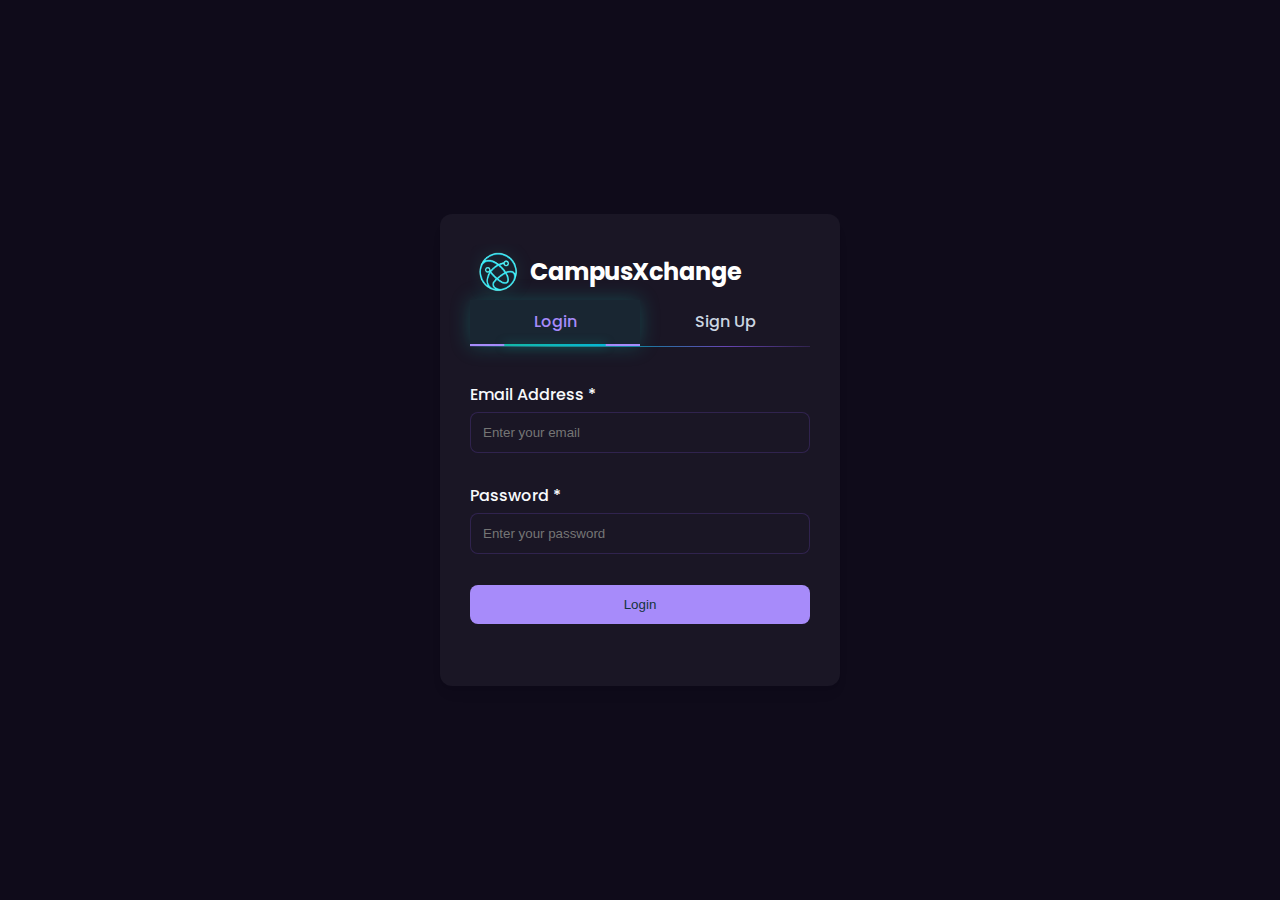
<file: login.html>
<!DOCTYPE html>
<html lang="en" data-theme="dark">
<head>
    <meta charset="UTF-8">
    <meta name="viewport" content="width=device-width, initial-scale=1.0">
    <meta http-equiv="Cache-Control" content="no-cache, no-store, must-revalidate">
    <meta http-equiv="Pragma" content="no-cache">
    <meta http-equiv="Expires" content="0">
    <title>CampusXchange - Login</title>
    <link rel="preconnect" href="https://fonts.googleapis.com">
    <link rel="preconnect" href="https://fonts.gstatic.com" crossorigin>
    <link href="https://fonts.googleapis.com/css2?family=Poppins:wght@300;400;500;600;700;800&display=swap" rel="stylesheet">
    <link rel="stylesheet" href="style.css?v=20250905030000">
    <link rel="stylesheet" href="ui-enhancements.css">
</head>
<body>
    <div class="auth-page">
        <div class="auth-container">
            <div class="header__logo" onclick="window.location.href='index.html'" role="button" tabindex="0">
                <div class="logo-container">
                    <img src="assets/WhatsApp_Image_2025-09-07_at_03.19.07_597e3b01-removebg-preview.png" 
                         alt="CampusXchange Logo" 
                         class="logo-img">
                    <span class="logo-text">CampusXchange</span>
                </div>
            </div>
            
            <div class="auth-tabs">
                <div class="auth-tab active" id="loginTab">Login</div>
                <div class="auth-tab" id="signupTab">Sign Up</div>
            </div>
            
            <div class="auth-form-container">
                <!-- Login Form -->
                <form class="auth-form" id="loginForm">
                    <div class="form-group">
                        <label for="loginEmail">Email Address *</label>
                        <input type="email" id="loginEmail" required placeholder="Enter your email">
                    </div>
                    
                    <div class="form-group">
                        <label for="loginPassword">Password *</label>
                        <input type="password" id="loginPassword" required placeholder="Enter your password">
                    </div>
                    
                    <div class="form-group">
                        <button type="submit">Login</button>
                    </div>
                </form>
                
                <!-- Signup Form -->
                <form class="auth-form" id="signupForm" style="display: none;">
                    <div class="form-group">
                        <label for="signupFullName">Full Name *</label>
                        <input type="text" id="signupFullName" required placeholder="Enter your full name">
                    </div>
                    
                    <div class="form-group">
                        <label for="signupEmail">Email Address *</label>
                        <input type="email" id="signupEmail" required placeholder="Enter your email">
                    </div>
                    
                    <div class="form-group">
                        <label for="signupPassword">Password *</label>
                        <input type="password" id="signupPassword" required placeholder="Create a password">
                    </div>
                    
                    <div class="form-group">
                        <label for="signupConfirmPassword">Confirm Password *</label>
                        <input type="password" id="signupConfirmPassword" required placeholder="Confirm your password">
                    </div>
                    
                    <div class="form-group">
                        <label for="signupCollege">College/University *</label>
                        <input type="text" id="signupCollege" required placeholder="Enter your college/university">
                    </div>
                    
                    <div class="form-group">
                        <button type="submit">Create Account</button>
                    </div>
                </form>
            </div>
        </div>
    </div>
    
    <script>
        // Tab switching functionality
        document.getElementById('loginTab').addEventListener('click', function() {
            document.getElementById('loginTab').classList.add('active');
            document.getElementById('signupTab').classList.remove('active');
            document.getElementById('loginForm').style.display = 'flex';
            document.getElementById('signupForm').style.display = 'none';
        });
        
        document.getElementById('signupTab').addEventListener('click', function() {
            document.getElementById('signupTab').classList.add('active');
            document.getElementById('loginTab').classList.remove('active');
            document.getElementById('signupForm').style.display = 'flex';
            document.getElementById('loginForm').style.display = 'none';
        });
        
        // Simple helpers using sessionStorage only
        function getUsers() {
            try { return JSON.parse(sessionStorage.getItem('users') || '{}'); } catch (_) { return {}; }
        }
        function setUsers(users) {
            sessionStorage.setItem('users', JSON.stringify(users));
        }
        function isValidEmail(email) {
            return /^[^\s@]+@[^\s@]+\.[^\s@]+$/.test(email);
        }
        function generateJWT(payload) {
            const header = btoa(JSON.stringify({ alg: "HS256", typ: "JWT" }));
            const body = btoa(JSON.stringify(payload));
            const signature = btoa("mock-signature-" + Date.now());
            return `${header}.${body}.${signature}`;
        }
        function signInUser(user, rememberDays) {
            const nowSec = Math.floor(Date.now() / 1000);
            const tokenPayload = {
                userId: Date.now(),
                email: user.email,
                name: user.name,
                college: user.college || '',
                iat: nowSec,
                exp: nowSec + (rememberDays ? rememberDays * 24 * 60 * 60 : 24 * 60 * 60)
            };
            const token = generateJWT(tokenPayload);
            sessionStorage.setItem('authToken', token);
        }

        // Login submit
        document.getElementById('loginForm').addEventListener('submit', function(e) {
            e.preventDefault();
            const email = (document.getElementById('loginEmail').value || '').trim().toLowerCase();
            const password = document.getElementById('loginPassword').value || '';
            if (!isValidEmail(email)) { alert('Please enter a valid email'); return; }
            if (password.length < 6) { alert('Password must be at least 6 characters'); return; }
            const users = getUsers();
            const user = users[email];
            if (!user || user.password !== password) {
                alert('Invalid email or password');
                return;
            }
            signInUser(user, 1); // 1 day session
            window.location.href = 'index.html';
        });

        // Signup submit
        document.getElementById('signupForm').addEventListener('submit', function(e) {
            e.preventDefault();
            const name = (document.getElementById('signupFullName').value || '').trim();
            const email = (document.getElementById('signupEmail').value || '').trim().toLowerCase();
            const password = document.getElementById('signupPassword').value || '';
            const confirm = document.getElementById('signupConfirmPassword').value || '';
            const college = (document.getElementById('signupCollege').value || '').trim();
            if (name.length < 2) { alert('Name must be at least 2 characters'); return; }
            if (!isValidEmail(email)) { alert('Please enter a valid email'); return; }
            if (password.length < 6) { alert('Password must be at least 6 characters'); return; }
            if (password !== confirm) { alert('Passwords do not match'); return; }
            if (college.length < 2) { alert('College is required'); return; }
            const users = getUsers();
            if (users[email]) { alert('An account with this email already exists'); return; }
            const newUser = { name, email, password, college };
            users[email] = newUser;
            setUsers(users);
            signInUser(newUser, 1);
            window.location.href = 'index.html';
        });
    </script>
</body>
</html>
</file>
<file: style.css>
:root {
  /* Primitive Color Tokens */
  --color-white: rgba(255, 255, 255, 1);
  --color-black: rgba(0, 0, 0, 1);
  --color-cream-50: rgba(252, 252, 249, 1);
  --color-cream-100: rgba(255, 255, 253, 1);
  --color-gray-200: rgba(245, 245, 245, 1);
  --color-gray-300: rgba(167, 169, 169, 1);
  --color-gray-400: rgba(119, 124, 124, 1);
  --color-slate-500: rgba(98, 108, 113, 1);
  --color-brown-600: rgba(94, 82, 64, 1);
  --color-charcoal-700: rgba(31, 33, 33, 1);
  --color-charcoal-800: rgba(38, 40, 40, 1);
  --color-slate-900: rgba(19, 52, 59, 1);
  --color-teal-300: rgba(50, 184, 198, 1);
  --color-teal-400: rgba(45, 166, 178, 1);
  --color-teal-500: rgba(33, 128, 141, 1);
  --color-teal-600: rgba(29, 116, 128, 1);
  --color-teal-700: rgba(26, 104, 115, 1);
  --color-teal-800: rgba(41, 150, 161, 1);
  --color-red-400: rgba(255, 84, 89, 1);
  --color-red-500: rgba(192, 21, 47, 1);
  --color-orange-400: rgba(230, 129, 97, 1);
  --color-orange-500: rgba(168, 75, 47, 1);
  
  /* Glow effect colors */
  --glow-color-primary: rgba(41, 150, 161, 0.4);
  --glow-color-secondary: rgba(50, 184, 198, 0.3);

  /* RGB versions for opacity control */
  --color-brown-600-rgb: 94, 82, 64;
  --color-teal-500-rgb: 33, 128, 141;
  --color-slate-900-rgb: 19, 52, 59;
  --color-slate-500-rgb: 98, 108, 113;
  --color-red-500-rgb: 192, 21, 47;
  --color-red-400-rgb: 255, 84, 89;
  --color-orange-500-rgb: 168, 75, 47;
  --color-orange-400-rgb: 230, 129, 97;


  /* Common style patterns */
  --focus-ring: 0 0 0 3px var(--color-focus-ring);
  --focus-outline: 2px solid var(--color-primary);
  --status-bg-opacity: 0.15;
  --status-border-opacity: 0.25;
  --select-caret-light: url("data:image/svg+xml,%3Csvg xmlns='http://www.w3.org/2000/svg' width='16' height='16' viewBox='0 0 24 24' fill='none' stroke='%23134252' stroke-width='2' stroke-linecap='round' stroke-linejoin='round'%3E%3Cpolyline points='6 9 12 15 18 9'%3E%3C/polyline%3E%3C/svg%3E");
  --select-caret-dark: url("data:image/svg+xml,%3Csvg xmlns='http://www.w3.org/2000/svg' width='16' height='16' viewBox='0 0 24 24' fill='none' stroke='%23f5f5f5' stroke-width='2' stroke-linecap='round' stroke-linejoin='round'%3E%3Cpolyline points='6 9 12 15 18 9'%3E%3C/polyline%3E%3C/svg%3E");

  /* RGB versions for opacity control */
  --color-success-rgb: 33, 128, 141;
  --color-error-rgb: 192, 21, 47;
  --color-warning-rgb: 168, 75, 47;
  --color-info-rgb: 98, 108, 113;

  /* Typography */
  --font-family-base: "FKGroteskNeue", "Geist", "Inter", -apple-system,
    BlinkMacSystemFont, "Segoe UI", Roboto, sans-serif;
  --font-family-mono: "Berkeley Mono", ui-monospace, SFMono-Regular, Menlo,
    Monaco, Consolas, monospace;
  --font-size-xs: 12px;
  --font-size-sm: 14px;
  --font-size-base: 16px;
  --font-size-md: 16px;
  --font-size-lg: 18px;
  --font-size-xl: 20px;
  --font-size-2xl: 24px;
  --font-size-3xl: 28px;
  --font-size-4xl: 36px;
  --font-weight-normal: 400;
  --font-weight-medium: 500;
  --font-weight-semibold: 550;
  --font-weight-bold: 600;
  --line-height-tight: 1.2;
  --line-height-normal: 1.5;
  --letter-spacing-tight: -0.01em;

  /* Spacing */
  --space-0: 0;
  --space-1: 1px;
  --space-2: 2px;
  --space-4: 4px;
  --space-6: 6px;
  --space-8: 8px;
  --space-10: 10px;
  --space-12: 12px;
  --space-16: 16px;
  --space-20: 20px;
  --space-24: 24px;
  --space-32: 32px;

  /* Border Radius */
  --radius-sm: 6px;
  --radius-base: 8px;
  --radius-md: 10px;
  --radius-lg: 12px;
  --radius-full: 9999px;

  /* Shadows */
  --shadow-xs: 0 1px 2px rgba(0, 0, 0, 0.02);
  --shadow-sm: 0 1px 3px rgba(0, 0, 0, 0.04), 0 1px 2px rgba(0, 0, 0, 0.02);
  --shadow-md: 0 4px 6px -1px rgba(0, 0, 0, 0.04),
    0 2px 4px -1px rgba(0, 0, 0, 0.02);
  --shadow-lg: 0 10px 15px -3px rgba(0, 0, 0, 0.04),
    0 4px 6px -2px rgba(0, 0, 0, 0.02);
  --shadow-inset-sm: inset 0 1px 0 rgba(255, 255, 255, 0.15),
    inset 0 -1px 0 rgba(0, 0, 0, 0.03);

  /* Animation */
  --duration-fast: 150ms;
  --duration-normal: 250ms;
  --ease-standard: cubic-bezier(0.16, 1, 0.3, 1);
  --transition-smooth: all 0.3s ease;

  /* Layout */
  --container-sm: 640px;
  --container-md: 768px;
  --container-lg: 1024px;
  --container-xl: 1280px;
}

/* Dark mode colors - Set as default */
:root {
  /* RGB versions for opacity control (Dark Mode) */
  --color-gray-400-rgb: 119, 124, 124;
  --color-teal-300-rgb: 50, 184, 198;
  --color-gray-300-rgb: 167, 169, 169;
  --color-gray-200-rgb: 245, 245, 245;

  /* Background color tokens (Dark Mode) */
  --color-bg-1: rgba(29, 78, 216, 0.15); /* Dark blue */
  --color-bg-2: rgba(180, 83, 9, 0.15); /* Dark yellow */
  --color-bg-3: rgba(21, 128, 61, 0.15); /* Dark green */
  --color-bg-4: rgba(185, 28, 28, 0.15); /* Dark red */
  --color-bg-5: rgba(107, 33, 168, 0.15); /* Dark purple */
  --color-bg-6: rgba(194, 65, 12, 0.15); /* Dark orange */
  --color-bg-7: rgba(190, 24, 93, 0.15); /* Dark pink */
  --color-bg-8: rgba(8, 145, 178, 0.15); /* Dark cyan */
  
  /* Semantic Color Tokens (Dark Mode) */
  --color-background: var(--color-charcoal-700);
  --color-surface: var(--color-charcoal-800);
  --color-text: var(--color-gray-200);
  --color-text-secondary: rgba(var(--color-gray-300-rgb), 0.7);
  --color-primary: var(--color-teal-300);
  --color-primary-hover: var(--color-teal-400);
  --color-primary-active: var(--color-teal-800);
  --color-secondary: rgba(var(--color-gray-400-rgb), 0.15);
  --color-secondary-hover: rgba(var(--color-gray-400-rgb), 0.25);
  --color-secondary-active: rgba(var(--color-gray-400-rgb), 0.3);
  --color-border: rgba(var(--color-gray-400-rgb), 0.3);
  --color-error: var(--color-red-400);
  --color-success: var(--color-teal-300);
  --color-warning: var(--color-orange-400);
  --color-info: var(--color-gray-300);
  --color-focus-ring: rgba(var(--color-teal-300-rgb), 0.4);
  --color-btn-primary-text: var(--color-slate-900);
  --color-card-border: rgba(var(--color-gray-400-rgb), 0.2);
  --color-card-border-inner: rgba(var(--color-gray-400-rgb), 0.15);
  --shadow-inset-sm: inset 0 1px 0 rgba(255, 255, 255, 0.1),
    inset 0 -1px 0 rgba(0, 0, 0, 0.15);
  --button-border-secondary: rgba(var(--color-gray-400-rgb), 0.2);
  --color-border-secondary: rgba(var(--color-gray-400-rgb), 0.2);
  --color-select-caret: rgba(var(--color-gray-200-rgb), 0.8);

  /* Common style patterns - updated for dark mode */
  --focus-ring: 0 0 0 3px var(--color-focus-ring);
  --focus-outline: 2px solid var(--color-primary);
  --status-bg-opacity: 0.15;
  --status-border-opacity: 0.25;
  --select-caret-light: url("data:image/svg+xml,%3Csvg xmlns='http://www.w3.org/2000/svg' width='16' height='16' viewBox='0 0 24 24' fill='none' stroke='%23134252' stroke-width='2' stroke-linecap='round' stroke-linejoin='round'%3E%3Cpolyline points='6 9 12 15 18 9'%3E%3C/polyline%3E%3C/svg%3E");
  --select-caret-dark: url("data:image/svg+xml,%3Csvg xmlns='http://www.w3.org/2000/svg' width='16' height='16' viewBox='0 0 24 24' fill='none' stroke='%23f5f5f5' stroke-width='2' stroke-linecap='round' stroke-linejoin='round'%3E%3Cpolyline points='6 9 12 15 18 9'%3E%3C/polyline%3E%3C/svg%3E");

  /* RGB versions for dark mode */
  --color-success-rgb: var(--color-teal-300-rgb);
  --color-error-rgb: var(--color-red-400-rgb);
  --color-warning-rgb: var(--color-orange-400-rgb);
  --color-info-rgb: var(--color-gray-300-rgb);
}

/* Light mode colors - Override when needed */

/* Data attribute for manual theme switching */
[data-color-scheme="dark"] {
  /* RGB versions for opacity control (dark mode) */
  --color-gray-400-rgb: 119, 124, 124;
  --color-teal-300-rgb: 50, 184, 198;
  --color-gray-300-rgb: 167, 169, 169;
  --color-gray-200-rgb: 245, 245, 245;

  /* Colorful background palette - Dark Mode */
  --color-bg-1: rgba(29, 78, 216, 0.15); /* Dark blue */
  --color-bg-2: rgba(180, 83, 9, 0.15); /* Dark yellow */
  --color-bg-3: rgba(21, 128, 61, 0.15); /* Dark green */
  --color-bg-4: rgba(185, 28, 28, 0.15); /* Dark red */
  --color-bg-5: rgba(107, 33, 168, 0.15); /* Dark purple */
  --color-bg-6: rgba(194, 65, 12, 0.15); /* Dark orange */
  --color-bg-7: rgba(190, 24, 93, 0.15); /* Dark pink */
  --color-bg-8: rgba(8, 145, 178, 0.15); /* Dark cyan */
  
  /* Semantic Color Tokens (Dark Mode) */
  --color-background: var(--color-charcoal-700);
  --color-surface: var(--color-charcoal-800);
  --color-text: var(--color-gray-200);
  --color-text-secondary: rgba(var(--color-gray-300-rgb), 0.7);
  --color-primary: var(--color-teal-300);
  --color-primary-hover: var(--color-teal-400);
  --color-primary-active: var(--color-teal-800);
  --color-secondary: rgba(var(--color-gray-400-rgb), 0.15);
  --color-secondary-hover: rgba(var(--color-gray-400-rgb), 0.25);
  --color-secondary-active: rgba(var(--color-gray-400-rgb), 0.3);
  --color-border: rgba(var(--color-gray-400-rgb), 0.3);
  --color-error: var(--color-red-400);
  --color-success: var(--color-teal-300);
  --color-warning: var(--color-orange-400);
  --color-info: var(--color-gray-300);
  --color-focus-ring: rgba(var(--color-teal-300-rgb), 0.4);
  --color-btn-primary-text: var(--color-slate-900);
  --color-card-border: rgba(var(--color-gray-400-rgb), 0.15);
  --color-card-border-inner: rgba(var(--color-gray-400-rgb), 0.15);
  --shadow-inset-sm: inset 0 1px 0 rgba(255, 255, 255, 0.1),
    inset 0 -1px 0 rgba(0, 0, 0, 0.15);
  --color-border-secondary: rgba(var(--color-gray-400-rgb), 0.2);
  --color-select-caret: rgba(var(--color-gray-200-rgb), 0.8);

  /* Common style patterns - updated for dark mode */
  --focus-ring: 0 0 0 3px var(--color-focus-ring);
  --focus-outline: 2px solid var(--color-primary);
  --status-bg-opacity: 0.15;
  --status-border-opacity: 0.25;
  --select-caret-light: url("data:image/svg+xml,%3Csvg xmlns='http://www.w3.org/2000/svg' width='16' height='16' viewBox='0 0 24 24' fill='none' stroke='%23134252' stroke-width='2' stroke-linecap='round' stroke-linejoin='round'%3E%3Cpolyline points='6 9 12 15 18 9'%3E%3C/polyline%3E%3C/svg%3E");
  --select-caret-dark: url("data:image/svg+xml,%3Csvg xmlns='http://www.w3.org/2000/svg' width='16' height='16' viewBox='0 0 24 24' fill='none' stroke='%23f5f5f5' stroke-width='2' stroke-linecap='round' stroke-linejoin='round'%3E%3Cpolyline points='6 9 12 15 18 9'%3E%3C/polyline%3E%3C/svg%3E");

  /* RGB versions for dark mode */
  --color-success-rgb: var(--color-teal-300-rgb);
  --color-error-rgb: var(--color-red-400-rgb);
  --color-warning-rgb: var(--color-orange-400-rgb);
  --color-info-rgb: var(--color-gray-300-rgb);
}


/* Base styles */
html {
  font-size: var(--font-size-base);
  font-family: var(--font-family-base);
  line-height: var(--line-height-normal);
  color: var(--color-text);
  background-color: var(--color-background);
  -webkit-font-smoothing: antialiased;
  box-sizing: border-box;
}

body {
  margin: 0;
  padding: 0;
}

*,
*::before,
*::after {
  box-sizing: inherit;
}

/* Typography */
h1,
h2,
h3,
h4,
h5,
h6 {
  margin: 0;
  font-weight: var(--font-weight-semibold);
  line-height: var(--line-height-tight);
  color: var(--color-text);
  letter-spacing: var(--letter-spacing-tight);
}

h1 {
  font-size: var(--font-size-4xl);
}
h2 {
  font-size: var(--font-size-3xl);
}
h3 {
  font-size: var(--font-size-2xl);
}
h4 {
  font-size: var(--font-size-xl);
}
h5 {
  font-size: var(--font-size-lg);
}
h6 {
  font-size: var(--font-size-md);
}

p {
  margin: 0 0 var(--space-16) 0;
}

a {
  color: var(--color-primary);
  text-decoration: none;
  transition: color var(--duration-fast) var(--ease-standard);
}

a:hover {
  color: var(--color-primary-hover);
}

code,
pre {
  font-family: var(--font-family-mono);
  font-size: calc(var(--font-size-base) * 0.95);
  background-color: var(--color-secondary);
  border-radius: var(--radius-sm);
}

code {
  padding: var(--space-1) var(--space-4);
}

pre {
  padding: var(--space-16);
  margin: var(--space-16) 0;
  overflow: auto;
  border: 1px solid var(--color-border);
}

pre code {
  background: none;
  padding: 0;
}

/* Buttons */
.btn {
  display: inline-flex;
  align-items: center;
  justify-content: center;
  padding: var(--space-8) var(--space-16);
  border-radius: var(--radius-base);
  font-size: var(--font-size-base);
  font-weight: 500;
  line-height: 1.5;
  cursor: pointer;
  transition: all var(--duration-normal) var(--ease-standard);
  border: none;
  text-decoration: none;
  position: relative;
}

.btn:focus-visible {
  outline: none;
  box-shadow: var(--focus-ring);
}

.btn--primary {
  background: linear-gradient(135deg, var(--color-primary), var(--color-primary-hover));
  color: var(--color-btn-primary-text);
  position: relative;
  overflow: hidden;
  transition: all 0.4s cubic-bezier(0.4, 0, 0.2, 1);
  border: 2px solid transparent;
}

.btn--primary::before {
  content: '';
  position: absolute;
  top: 0;
  left: -100%;
  width: 100%;
  height: 100%;
  background: linear-gradient(90deg, transparent, rgba(255, 255, 255, 0.2), transparent);
  transition: left 0.6s ease;
}

.btn--primary:hover::before {
  left: 100%;
}

.btn--primary:hover {
  background: linear-gradient(135deg, var(--color-primary-hover), #14B8A6);
  transform: translateY(-3px) scale(1.05);
  box-shadow: 0 12px 30px rgba(139, 92, 246, 0.4);
  border-color: #14B8A6;
}

.btn--primary:active {
  transform: translateY(-1px) scale(1.02);
  box-shadow: 0 6px 20px rgba(139, 92, 246, 0.3);
}

.btn--secondary {
  background: var(--color-secondary);
  color: var(--color-text);
  position: relative;
  overflow: hidden;
  transition: all 0.4s cubic-bezier(0.4, 0, 0.2, 1);
  border: 2px solid transparent;
}

.btn--secondary::before {
  content: '';
  position: absolute;
  top: 0;
  left: -100%;
  width: 100%;
  height: 100%;
  background: linear-gradient(90deg, transparent, rgba(20, 184, 166, 0.1), transparent);
  transition: left 0.6s ease;
}

.btn--secondary:hover::before {
  left: 100%;
}

.btn--secondary:hover {
  background: var(--color-secondary-hover);
  transform: translateY(-2px) scale(1.03);
  box-shadow: 0 8px 25px rgba(20, 184, 166, 0.2);
  border-color: #14B8A6;
}

.btn--secondary:active {
  transform: translateY(-1px) scale(1.01);
  background: var(--color-secondary-active);
}

.btn--outline {
  background: transparent;
  border: 2px solid var(--color-border);
  color: var(--color-text);
  position: relative;
  overflow: hidden;
  transition: all 0.4s cubic-bezier(0.4, 0, 0.2, 1);
}

.btn--outline::before {
  content: '';
  position: absolute;
  top: 0;
  left: -100%;
  width: 100%;
  height: 100%;
  background: linear-gradient(90deg, transparent, rgba(20, 184, 166, 0.1), transparent);
  transition: left 0.6s ease;
}

.btn--outline:hover::before {
  left: 100%;
}

.btn--outline:hover {
  background: var(--color-secondary);
  border-color: #14B8A6;
  transform: translateY(-2px) scale(1.03);
  box-shadow: 0 8px 25px rgba(20, 184, 166, 0.2);
  color: #14B8A6;
}

.btn--outline:active {
  transform: translateY(-1px) scale(1.01);
  background: var(--color-secondary-hover);
}

.btn--secondary {
  background: linear-gradient(135deg, var(--secondary-teal), var(--primary-purple));
  border: 2px solid transparent;
  color: var(--color-white);
}

.btn--secondary:hover {
  background: linear-gradient(135deg, var(--primary-purple), var(--secondary-teal));
  transform: translateY(-2px);
  box-shadow: var(--shadow-lg);
}

.btn--sm {
  padding: var(--space-4) var(--space-12);
  font-size: var(--font-size-sm);
  border-radius: var(--radius-sm);
}

.btn--lg {
  padding: var(--space-10) var(--space-20);
  font-size: var(--font-size-lg);
  border-radius: var(--radius-md);
}

.btn--full-width {
  width: 100%;
}

.btn:disabled {
  opacity: 0.5;
  cursor: not-allowed;
}

/* Form elements */
.form-control {
  display: block;
  width: 100%;
  padding: var(--space-12) var(--space-16);
  font-size: var(--font-size-md);
  line-height: 1.5;
  color: var(--color-text);
  background-color: var(--color-surface);
  border: 2px solid var(--color-border);
  border-radius: var(--radius-base);
  transition: all 0.4s cubic-bezier(0.4, 0, 0.2, 1);
  position: relative;
  backdrop-filter: blur(10px);
  pointer-events: auto;
  z-index: 10;
}

/* Ensure form controls in modals are interactive */
.modal .form-control {
  pointer-events: auto;
  z-index: 10;
}

.modal .form-control:focus {
  pointer-events: auto;
  z-index: 11;
}

.form-control::placeholder {
  color: var(--color-text-secondary);
  transition: all 0.3s ease;
}

.form-control:focus {
  outline: none;
  border-color: #14B8A6;
  background-color: rgba(20, 184, 166, 0.05);
  box-shadow: 0 0 0 3px rgba(20, 184, 166, 0.1);
  transform: translateY(-2px) scale(1.01);
}

.form-control:focus::placeholder {
  color: rgba(20, 184, 166, 0.6);
  transform: translateY(-2px);
}

textarea.form-control {
  font-family: var(--font-family-base);
  font-size: var(--font-size-base);
}

select.form-control {
  padding: var(--space-8) var(--space-12);
  -webkit-appearance: none;
  -moz-appearance: none;
  appearance: none;
  background-image: var(--select-caret-light);
  background-repeat: no-repeat;
  background-position: right var(--space-12) center;
  background-size: 16px;
  padding-right: var(--space-32);
  background-color: var(--bg-primary);
  color: var(--color-text);
  position: relative;
  z-index: 10;
}

select.form-control option {
  background-color: var(--bg-primary);
  color: var(--color-text);
  padding: 8px 12px;
  font-size: 14px;
}

/* Add a dark mode specific caret */
@media (prefers-color-scheme: dark) {
  select.form-control {
    background-image: var(--select-caret-dark);
    background-color: var(--bg-primary);
    color: var(--color-text);
  }
  
  select.form-control option {
    background-color: var(--bg-primary);
    color: var(--color-text);
    padding: 8px 12px;
    font-size: 14px;
  }
}

/* Also handle data-color-scheme */
[data-color-scheme="dark"] select.form-control {
  background-image: var(--select-caret-dark);
  background-color: var(--bg-primary);
  color: var(--color-text);
}

[data-color-scheme="dark"] select.form-control option {
  background-color: var(--bg-primary);
  color: var(--color-text);
  padding: 8px 12px;
  font-size: 14px;
}

[data-color-scheme="light"] select.form-control {
  background-image: var(--select-caret-light);
  background-color: var(--bg-primary);
  color: var(--color-text);
}

[data-color-scheme="light"] select.form-control option {
  background-color: var(--bg-primary);
  color: var(--color-text);
  padding: 8px 12px;
  font-size: 14px;
}

.form-control:focus {
  border-color: var(--color-primary);
  outline: var(--focus-outline);
}

.form-label {
  display: block;
  margin-bottom: var(--space-8);
  font-weight: var(--font-weight-medium);
  font-size: var(--font-size-sm);
}

.form-group {
  margin-bottom: var(--space-16);
}

/* Card component */
.card {
  background-color: var(--color-surface);
  border-radius: var(--radius-lg);
  border: 1px solid var(--color-card-border);
  box-shadow: var(--shadow-sm);
  overflow: hidden;
  transition: box-shadow var(--duration-normal) var(--ease-standard);
}

.card:hover {
  box-shadow: var(--shadow-md);
}

.card__body {
  padding: var(--space-16);
}

.card__header,
.card__footer {
  padding: var(--space-16);
  border-bottom: 1px solid var(--color-card-border-inner);
}

/* Status indicators - simplified with CSS variables */
.status {
  display: inline-flex;
  align-items: center;
  padding: var(--space-6) var(--space-12);
  border-radius: var(--radius-full);
  font-weight: var(--font-weight-medium);
  font-size: var(--font-size-sm);
}

.status--success {
  background-color: rgba(
    var(--color-success-rgb, 33, 128, 141),
    var(--status-bg-opacity)
  );
  color: var(--color-success);
  border: 1px solid
    rgba(var(--color-success-rgb, 33, 128, 141), var(--status-border-opacity));
}

.status--error {
  background-color: rgba(
    var(--color-error-rgb, 192, 21, 47),
    var(--status-bg-opacity)
  );
  color: var(--color-error);
  border: 1px solid
    rgba(var(--color-error-rgb, 192, 21, 47), var(--status-border-opacity));
}

.status--warning {
  background-color: rgba(
    var(--color-warning-rgb, 168, 75, 47),
    var(--status-bg-opacity)
  );
  color: var(--color-warning);
  border: 1px solid
    rgba(var(--color-warning-rgb, 168, 75, 47), var(--status-border-opacity));
}

.status--info {
  background-color: rgba(
    var(--color-info-rgb, 98, 108, 113),
    var(--status-bg-opacity)
  );
  color: var(--color-info);
  border: 1px solid
    rgba(var(--color-info-rgb, 98, 108, 113), var(--status-border-opacity));
}

/* Container layout */
.container {
  width: 100%;
  margin-right: auto;
  margin-left: auto;
  padding-right: var(--space-16);
  padding-left: var(--space-16);
}

@media (min-width: 640px) {
  .container {
    max-width: var(--container-sm);
  }
}
@media (min-width: 768px) {
  .container {
    max-width: var(--container-md);
  }
}
@media (min-width: 1024px) {
  .container {
    max-width: var(--container-lg);
  }
}
@media (min-width: 1280px) {
  .container {
    max-width: var(--container-xl);
  }
}

/* Utility classes */
.flex {
  display: flex;
}
.flex-col {
  flex-direction: column;
}
.items-center {
  align-items: center;
}
.justify-center {
  justify-content: center;
}
.justify-between {
  justify-content: space-between;
}
.gap-4 {
  gap: var(--space-4);
}
.gap-8 {
  gap: var(--space-8);
}
.gap-16 {
  gap: var(--space-16);
}

.m-0 {
  margin: 0;
}
.mt-8 {
  margin-top: var(--space-8);
}
.mb-8 {
  margin-bottom: var(--space-8);
}
.mx-8 {
  margin-left: var(--space-8);
  margin-right: var(--space-8);
}
.my-8 {
  margin-top: var(--space-8);
  margin-bottom: var(--space-8);
}

.p-0 {
  padding: 0;
}
.py-8 {
  padding-top: var(--space-8);
  padding-bottom: var(--space-8);
}
.px-8 {
  padding-left: var(--space-8);
  padding-right: var(--space-8);
}
.py-16 {
  padding-top: var(--space-16);
  padding-bottom: var(--space-16);
}
.px-16 {
  padding-left: var(--space-16);
  padding-right: var(--space-16);
}

.block {
  display: block;
}
.hidden {
  display: none;
}

/* Accessibility */
.sr-only {
  position: absolute;
  width: 1px;
  height: 1px;
  padding: 0;
  margin: -1px;
  overflow: hidden;
  clip: rect(0, 0, 0, 0);
  white-space: nowrap;
  border-width: 0;
}

:focus-visible {
  outline: var(--focus-outline);
  outline-offset: 2px;
}

/* Dark mode specifics */
[data-color-scheme="dark"] .btn--outline {
  border: 1px solid var(--color-border-secondary);
}

@font-face {
  font-family: 'FKGroteskNeue';
  src: url('https://r2cdn.perplexity.ai/fonts/FKGroteskNeue.woff2')
    format('woff2');
}

/* END PERPLEXITY DESIGN SYSTEM */
/* Import Modern Fonts */
@import url('https://fonts.googleapis.com/css2?family=Poppins:wght@300;400;500;600;700;800&display=swap');
@import url('https://fonts.googleapis.com/css2?family=Inter:wght@300;400;500;600;700&display=swap');
@import url('https://fonts.googleapis.com/css2?family=JetBrains+Mono:wght@400;500;600&display=swap');

/* Custom Color Variables - Modern Purple & Teal Theme */
:root {
  /* Dark Mode Colors - Purple & Teal Theme */
  --primary-purple: #8B5CF6;
  --primary-purple-hover: #7C3AED;
  --primary-purple-active: #6D28D9;
  --secondary-teal: #14B8A6;
  --secondary-teal-hover: #0D9488;
  --secondary-teal-active: #0F766E;
  
  /* Accent Colors */
  --accent-pink: #EC4899;
  --accent-orange: #F59E0B;
  --accent-green: #10B981;
  --accent-red: #EF4444;
  
  /* Neutral Colors */
  --gray-50: #F9FAFB;
  --gray-100: #F3F4F6;
  --gray-200: #E5E7EB;
  --gray-300: #D1D5DB;
  --gray-400: #9CA3AF;
  --gray-500: #6B7280;
  --gray-600: #4B5563;
  --gray-700: #374151;
  --gray-800: #1F2937;
  --gray-900: #111827;
  
  /* Light mode backgrounds */
  --bg-primary: #FAFAFA;
  --bg-secondary: #FFFFFF;
  --bg-tertiary: #F8FAFC;
  --text-primary: var(--gray-900);
  --text-secondary: var(--gray-600);
  --border-color: rgba(139, 92, 246, 0.1);
  
  /* Modern Font Stack */
  --font-family-base: 'Poppins', 'Inter', -apple-system, BlinkMacSystemFont, 'Segoe UI', Roboto, sans-serif;
  --font-family-heading: 'Poppins', 'Inter', sans-serif;
  --font-family-mono: 'JetBrains Mono', 'Fira Code', 'Consolas', monospace;
  
  /* Color System */
  --color-primary: var(--primary-purple);
  --color-primary-hover: var(--primary-purple-hover);
  --color-primary-active: var(--primary-purple-active);
  --color-secondary: var(--secondary-teal);
  --color-secondary-hover: var(--secondary-teal-hover);
  --color-secondary-active: var(--secondary-teal-active);
  --color-text: var(--text-primary);
  --color-text-secondary: var(--text-secondary);
  --color-background: var(--bg-primary);
  --color-surface: var(--bg-secondary);
  --color-border: var(--border-color);

  /* Theme transition */
  --theme-transition: all 0.3s cubic-bezier(0.4, 0, 0.2, 1);
}

/* Dark Mode Colors - Purple & Teal Theme */
[data-theme="dark"] {
  --bg-primary: #0F0B1A;
  --bg-secondary: #1A1625;
  --bg-tertiary: #252030;
  --text-primary: #F8FAFC;
  --text-secondary: #CBD5E1;
  --border-color: rgba(139, 92, 246, 0.2);
  
  --color-background: var(--bg-primary);
  --color-surface: var(--bg-secondary);
  --color-text: var(--text-primary);
  --color-text-secondary: var(--text-secondary);
  --color-border: var(--border-color);
  --color-card-border: rgba(139, 92, 246, 0.15);
  --color-card-border-inner: rgba(139, 92, 246, 0.08);
  
  /* Dark mode accent adjustments */
  --primary-purple: #A78BFA;
  --primary-purple-hover: #9D7BFA;
  --primary-purple-active: #8B5CF6;
  --secondary-teal: #5EEAD4;
  --secondary-teal-hover: #2DD4BF;
  --secondary-teal-active: #14B8A6;
}

/* Base styles with modern typography */
html {
  font-size: var(--font-size-base);
  font-family: var(--font-family-base);
  line-height: var(--line-height-normal);
  color: var(--color-text);
  background-color: var(--color-background);
  -webkit-font-smoothing: antialiased;
  box-sizing: border-box;
  transition: var(--theme-transition);
}

body {
  margin: 0;
  padding: 0;
  transition: var(--theme-transition);
  background-color: var(--color-background);
  color: var(--color-text);
  min-height: 100vh;
  display: flex;
  flex-direction: column;
}

.main {
  flex: 1;
  min-height: calc(100vh - 60px); /* Subtract header height */
  padding-bottom: var(--space-24);
}

*,
*::before,
*::after {
  box-sizing: inherit;
  transition: var(--theme-transition);
}

/* Typography improvements */
h1, h2, h3, h4, h5, h6 {
  margin: 0;
  font-family: var(--font-family-heading);
  font-weight: 600;
  line-height: var(--line-height-tight);
  color: var(--color-text);
  letter-spacing: -0.025em;
}

h1 { 
  font-size: var(--font-size-4xl); 
  font-weight: 800; 
  letter-spacing: -0.05em;
}
h2 { 
  font-size: var(--font-size-3xl); 
  font-weight: 700; 
  letter-spacing: -0.04em;
}
h3 { 
  font-size: var(--font-size-2xl); 
  font-weight: 600; 
  letter-spacing: -0.03em;
}
h4 { 
  font-size: var(--font-size-xl); 
  font-weight: 600; 
  letter-spacing: -0.02em;
}
h5 { 
  font-size: var(--font-size-lg); 
  font-weight: 500; 
}
h6 { 
  font-size: var(--font-size-md); 
  font-weight: 500; 
}

/* Page transition system */
.page {
  display: none;
  opacity: 0;
  transform: translateY(20px);
  transition: all 0.3s var(--ease-standard);
}

.page.active {
  display: block;
  opacity: 1;
  transform: translateY(0);
}

/* Header */
.header {
  background: linear-gradient(135deg, var(--primary-purple), var(--secondary-teal));
  box-shadow: 0 4px 20px rgba(139, 92, 246, 0.15);
  position: sticky;
  top: 0;
  z-index: 100;
  backdrop-filter: blur(10px);
  transition: all 0.3s cubic-bezier(0.4, 0, 0.2, 1);
}

.header:hover {
  box-shadow: 0 8px 32px rgba(139, 92, 246, 0.25);
  transform: translateY(-1px);
}

.header__content {
  display: flex;
  align-items: center;
  gap: var(--space-16);
  padding: var(--space-16) 0;
  flex-wrap: nowrap;
  justify-content: space-between;
  min-height: 60px;
}

/* Enhanced Logo - Larger and Clickable */
.header__logo {
  cursor: pointer;
  transition: all 0.4s cubic-bezier(0.4, 0, 0.2, 1);
  padding: var(--space-8);
  border-radius: var(--radius-base);
  flex-shrink: 0;
  min-width: 0;
  position: relative;
  overflow: hidden;
}

.header__logo::before {
  content: '';
  position: absolute;
  top: 0;
  left: -100%;
  width: 100%;
  height: 100%;
  background: linear-gradient(90deg, transparent, rgba(255, 255, 255, 0.1), transparent);
  transition: left 0.6s ease;
}

.header__logo:hover::before {
  left: 100%;
}

.header__logo:hover {
  transform: scale(1.05) translateY(-2px);
  background: rgba(255, 255, 255, 0.1);
  box-shadow: 0 8px 25px rgba(20, 184, 166, 0.3);
}

.logo-container {
  display: flex;
  align-items: center;
  gap: var(--space-12);
}

.logo-img {
  width: 40px;
  height: 40px;
  object-fit: contain;
  filter: drop-shadow(0 0 8px rgba(20, 184, 166, 0.3));
  transition: all 0.4s cubic-bezier(0.4, 0, 0.2, 1);
  position: relative;
}

.logo-img:hover {
  filter: drop-shadow(0 0 20px rgba(20, 184, 166, 0.6)) drop-shadow(0 0 40px rgba(20, 184, 166, 0.3));
  transform: scale(1.1) rotate(5deg);
  animation: logoFloat 3s ease-in-out infinite;
}

@keyframes logoFloat {
  0%, 100% {
    transform: scale(1.1) rotate(5deg) translateY(0px);
  }
  50% {
    transform: scale(1.1) rotate(5deg) translateY(-3px);
  }
}

@keyframes logoGlow {
  0% {
    filter: drop-shadow(0 0 8px rgba(20, 184, 166, 0.3));
  }
  100% {
    filter: drop-shadow(0 0 20px rgba(20, 184, 166, 0.6));
  }
}

.logo-text {
  color: var(--color-white);
  font-size: 1.5rem;
  font-weight: 700;
  letter-spacing: -0.02em;
  margin: 0;
  transition: all 0.3s ease;
}

.header__logo:hover .logo-text {
  color: #14B8A6;
}

.header__search {
  flex: 1;
  max-width: 400px;
  min-width: 200px;
  display: flex;
  gap: var(--space-8);
  margin: 0 var(--space-16);
}

.search-input {
  flex: 1;
  padding: var(--space-12) var(--space-16);
  border: 2px solid transparent;
  border-radius: var(--radius-lg);
  background: rgba(255, 255, 255, 0.1);
  color: var(--color-white);
  font-size: var(--font-size-base);
  font-family: var(--font-family-base);
  font-weight: 400;
  transition: all 0.4s cubic-bezier(0.4, 0, 0.2, 1);
  backdrop-filter: blur(10px);
}

.search-input::placeholder {
  color: rgba(255, 255, 255, 0.7);
  transition: all 0.3s ease;
}

.search-input:focus {
  outline: none;
  border-color: #14B8A6;
  background: rgba(255, 255, 255, 0.15);
  box-shadow: 0 0 20px rgba(20, 184, 166, 0.3);
  transform: translateY(-2px);
}

.search-input:focus::placeholder {
  color: rgba(255, 255, 255, 0.5);
  transform: translateY(-2px);
}

.search-btn {
  padding: var(--space-12) var(--space-32);
  border-radius: var(--radius-lg);
  white-space: nowrap;
  font-weight: 500;
  position: relative;
  overflow: hidden;
  min-width: 120px;
  transition: all 0.4s cubic-bezier(0.4, 0, 0.2, 1);
  border: 2px solid transparent;
}

.search-btn::before {
  content: '';
  position: absolute;
  top: 0;
  left: -100%;
  width: 100%;
  height: 100%;
  background: linear-gradient(90deg, transparent, rgba(255, 255, 255, 0.2), transparent);
  transition: left 0.6s ease;
}

.search-btn:hover::before {
  left: 100%;
}

.search-btn:hover {
  transform: translateY(-3px) scale(1.05);
  box-shadow: 0 12px 30px rgba(20, 184, 166, 0.4);
  border-color: #14B8A6;
}

.search-btn:active {
  transform: translateY(-1px) scale(1.02);
}

.animated-search-btn {
  display: flex;
  align-items: center;
  gap: var(--space-8);
  transition: all 0.3s cubic-bezier(0.4, 0, 0.2, 1);
  position: relative;
}

.animated-search-btn:hover {
  transform: translateY(-2px);
  box-shadow: 0 8px 25px rgba(139, 92, 246, 0.3);
}

.animated-search-btn:hover .search-arrow {
  transform: translateX(4px);
  animation: arrowBounce 0.6s ease-in-out infinite alternate;
}

.animated-search-btn:hover .search-text {
  transform: translateX(-2px);
}

.search-text {
  transition: transform 0.3s ease;
  font-weight: 500;
}

.search-arrow {
  font-size: var(--font-size-lg);
  transition: transform 0.3s ease;
  font-weight: 600;
}

@keyframes arrowBounce {
  0% {
    transform: translateX(4px);
  }
  100% {
    transform: translateX(8px);
  }
}

.animated-search-btn::before {
  content: '';
  position: absolute;
  top: 0;
  left: -100%;
  width: 100%;
  height: 100%;
  background: linear-gradient(90deg, transparent, rgba(255, 255, 255, 0.2), transparent);
  transition: left 0.5s;
}

.animated-search-btn:hover::before {
  left: 100%;
}

.header__right {
  display: flex;
  align-items: center;
  gap: var(--space-8);
  flex-shrink: 0;
  justify-content: flex-end;
  min-width: 0;
}


.header__nav {
  display: flex;
  gap: var(--space-8);
  flex-wrap: nowrap;
  justify-content: center;
  align-items: center;
  flex-shrink: 0;
  min-width: 0;
}

.nav-btn {
  background: none;
  border: none;
  color: var(--color-white);
  padding: var(--space-8) var(--space-12);
  border-radius: var(--radius-base);
  cursor: pointer;
  transition: all 0.4s cubic-bezier(0.4, 0, 0.2, 1);
  font-weight: 500;
  font-family: var(--font-family-base);
  white-space: nowrap;
  flex-shrink: 0;
  position: relative;
  overflow: hidden;
}

.nav-btn::before {
  content: '';
  position: absolute;
  top: 0;
  left: -100%;
  width: 100%;
  height: 100%;
  background: linear-gradient(90deg, transparent, rgba(255, 255, 255, 0.2), transparent);
  transition: left 0.6s ease;
}

.nav-btn:hover::before {
  left: 100%;
}

.nav-btn:hover {
  background: rgba(255, 255, 255, 0.15);
  transform: translateY(-3px) scale(1.05);
  box-shadow: 0 8px 25px rgba(20, 184, 166, 0.3);
  color: #14B8A6;
}

.nav-btn.active {
  background: rgba(255, 255, 255, 0.2);
  box-shadow: 0 4px 15px rgba(20, 184, 166, 0.4);
  transform: translateY(-1px);
}

.nav-btn.active::after {
  content: '';
  position: absolute;
  bottom: 0;
  left: 50%;
  width: 80%;
  height: 2px;
  background: linear-gradient(90deg, transparent, #14B8A6, transparent);
  transform: translateX(-50%);
  animation: activeGlow 2s ease-in-out infinite;
}

/* Enhanced hover effects for specific navigation buttons */
.nav-btn[data-page="browse"]:hover,
.nav-btn[data-page="services"]:hover {
  background: linear-gradient(135deg, rgba(20, 184, 166, 0.2), rgba(6, 182, 212, 0.2));
  transform: translateY(-4px) scale(1.08);
  box-shadow: 0 12px 30px rgba(20, 184, 166, 0.4);
  color: #14B8A6;
}

.nav-btn[data-page="browse"]:hover::before,
.nav-btn[data-page="services"]:hover::before {
  background: linear-gradient(90deg, transparent, rgba(20, 184, 166, 0.3), transparent);
}

@keyframes activeGlow {
  0%, 100% {
    opacity: 0.6;
    transform: translateX(-50%) scaleX(0.8);
  }
  50% {
    opacity: 1;
    transform: translateX(-50%) scaleX(1);
  }
}

/* Google-Style Account Menu */
.account-menu {
  position: relative;
}

.account-avatar {
  background: rgba(255, 255, 255, 0.1);
  border: 2px solid transparent;
  border-radius: 50%;
  width: 40px;
  height: 40px;
  cursor: pointer;
  transition: all 0.4s cubic-bezier(0.4, 0, 0.2, 1);
  display: flex;
  align-items: center;
  justify-content: center;
  backdrop-filter: blur(10px);
  padding: 0;
  position: relative;
  overflow: hidden;
}

.account-avatar::before {
  content: '';
  position: absolute;
  top: 0;
  left: 0;
  right: 0;
  bottom: 0;
  background: linear-gradient(45deg, transparent, rgba(20, 184, 166, 0.2), transparent);
  opacity: 0;
  transition: opacity 0.3s ease;
}

.account-avatar:hover::before {
  opacity: 1;
}

.account-avatar:hover {
  background: rgba(255, 255, 255, 0.2);
  border-color: #14B8A6;
  transform: scale(1.1) translateY(-2px);
  box-shadow: 0 8px 25px rgba(20, 184, 166, 0.3);
}

.avatar-circle {
  width: 100%;
  height: 100%;
  background: var(--color-primary);
  border-radius: 50%;
  display: flex;
  align-items: center;
  justify-content: center;
  font-weight: 600;
  font-size: 13px;
  color: var(--color-white);
  text-transform: uppercase;
}

/* Logged out avatar styling */
.account-avatar:not(.logged-in) .avatar-circle {
  background: rgba(255, 255, 255, 0.2);
  color: var(--color-white);
  font-size: var(--font-size-lg);
}

.account-dropdown {
  position: absolute;
  top: calc(100% + 8px);
  right: 0;
  width: 300px;
  background: var(--color-surface);
  border: 1px solid var(--color-border);
  border-radius: var(--radius-lg);
  box-shadow: 0 8px 28px rgba(0, 0, 0, 0.12);
  z-index: 1000;
  transform: translateY(-8px);
  opacity: 0;
  visibility: hidden;
  transition: all 0.2s var(--ease-standard);
}

.account-dropdown:not(.hidden) {
  transform: translateY(0);
  opacity: 1;
  visibility: visible;
}

[data-theme="dark"] .account-dropdown {
  box-shadow: 0 8px 28px rgba(0, 0, 0, 0.4);
}

.dropdown-content {
  padding: var(--space-16);
}

.user-section {
  display: flex;
  align-items: center;
  gap: var(--space-16);
  padding: var(--space-8);
  margin-bottom: var(--space-8);
}

.user-avatar {
  flex-shrink: 0;
}

.avatar-large {
  width: 56px;
  height: 56px;
  background: var(--color-primary);
  border-radius: 50%;
  display: flex;
  align-items: center;
  justify-content: center;
  font-weight: 600;
  font-size: 18px;
  color: var(--color-white);
  text-transform: uppercase;
}

.user-info {
  min-width: 0;
  flex: 1;
}

.user-name {
  font-weight: 500;
  font-size: var(--font-size-base);
  color: var(--color-text);
  margin-bottom: var(--space-2);
  word-break: break-word;
}

.user-email {
  font-size: var(--font-size-sm);
  color: var(--color-text-secondary);
  word-break: break-word;
}

.dropdown-divider {
  height: 1px;
  background: var(--color-border);
  margin: var(--space-16) 0;
}

.dropdown-items {
  display: flex;
  flex-direction: column;
  gap: var(--space-4);
}

.dropdown-item {
  display: flex;
  align-items: center;
  gap: var(--space-12);
  padding: var(--space-12) var(--space-16);
  background: none;
  border: none;
  border-radius: var(--radius-base);
  cursor: pointer;
  font-size: var(--font-size-sm);
  color: var(--color-text);
  text-align: left;
  width: 100%;
  font-family: var(--font-family-base);
  font-weight: 400;
  transition: background-color 0.15s ease;
}

.dropdown-item:hover {
  background: var(--color-bg-1);
}

.item-icon {
  font-size: var(--font-size-base);
  width: 20px;
  display: flex;
  align-items: center;
  justify-content: center;
}

/* Enhanced Sign In Modal */
.sign-in-modal {
  max-width: 500px;
  width: 95%;
  position: relative;
  border: 2px solid transparent;
  background: linear-gradient(var(--color-surface), var(--color-surface)) padding-box,
              linear-gradient(45deg, #14B8A6, #06B6D4, #8B5CF6, #14B8A6) border-box;
  box-shadow: 0 0 30px rgba(20, 184, 166, 0.3),
              0 0 60px rgba(6, 182, 212, 0.2),
              0 0 90px rgba(139, 92, 246, 0.1);
  animation: neonPulse 3s ease-in-out infinite alternate;
}

.sign-in-modal::before {
  content: '';
  position: absolute;
  top: -2px;
  left: -2px;
  right: -2px;
  bottom: -2px;
  background: linear-gradient(45deg, #14B8A6, #06B6D4, #8B5CF6, #14B8A6);
  border-radius: var(--radius-lg);
  z-index: -1;
  opacity: 0.7;
  filter: blur(8px);
  animation: neonGlow 2s ease-in-out infinite alternate;
}

@keyframes neonPulse {
  0% {
    box-shadow: 0 0 30px rgba(20, 184, 166, 0.3),
                0 0 60px rgba(6, 182, 212, 0.2),
                0 0 90px rgba(139, 92, 246, 0.1);
  }
  100% {
    box-shadow: 0 0 40px rgba(20, 184, 166, 0.5),
                0 0 80px rgba(6, 182, 212, 0.3),
                0 0 120px rgba(139, 92, 246, 0.2);
  }
}

@keyframes neonGlow {
  0% {
    opacity: 0.5;
    filter: blur(8px);
  }
  100% {
    opacity: 0.8;
    filter: blur(12px);
  }
}

/* Auth Tabs */
.auth-tabs {
  display: flex;
  margin-bottom: var(--space-24);
  border-bottom: 1px solid var(--color-border);
  position: relative;
}

.auth-tabs::after {
  content: '';
  position: absolute;
  bottom: -1px;
  left: 0;
  right: 0;
  height: 1px;
  background: linear-gradient(90deg, transparent, #14B8A6, #06B6D4, #8B5CF6, transparent);
  opacity: 0.6;
}

.auth-tab {
  flex: 1;
  background: none;
  border: none;
  padding: var(--space-12) var(--space-16);
  cursor: pointer;
  font-size: var(--font-size-base);
  color: var(--color-text-secondary);
  border-bottom: 2px solid transparent;
  transition: all 0.3s ease;
  font-weight: 500;
  position: relative;
}

.auth-tab:hover {
  color: var(--color-text);
  background: rgba(20, 184, 166, 0.1);
  box-shadow: 0 0 15px rgba(20, 184, 166, 0.2);
}

.auth-tab.active {
  color: var(--color-primary);
  border-bottom-color: var(--color-primary);
  background: rgba(20, 184, 166, 0.1);
  box-shadow: 0 0 20px rgba(20, 184, 166, 0.3);
}

.auth-tab.active::before {
  content: '';
  position: absolute;
  bottom: -2px;
  left: 50%;
  transform: translateX(-50%);
  width: 60%;
  height: 2px;
  background: linear-gradient(90deg, #14B8A6, #06B6D4);
  border-radius: 1px;
  box-shadow: 0 0 10px rgba(20, 184, 166, 0.5);
}

/* Auth Forms */
.auth-form {
  display: none;
  padding: var(--space-16) 0;
}

.auth-form.active {
  display: block;
}

/* Neon effects for form inputs in sign-in modal */
.sign-in-modal .form-control {
  border: 2px solid transparent;
  background: linear-gradient(var(--color-surface), var(--color-surface)) padding-box,
              linear-gradient(45deg, #14B8A6, #06B6D4) border-box;
  transition: all 0.3s ease;
  position: relative;
}

.sign-in-modal .form-control:focus {
  border-color: transparent;
  background: linear-gradient(var(--color-surface), var(--color-surface)) padding-box,
              linear-gradient(45deg, #14B8A6, #06B6D4, #8B5CF6) border-box;
  box-shadow: 0 0 20px rgba(20, 184, 166, 0.4),
              0 0 40px rgba(6, 182, 212, 0.2);
  outline: none;
}

.sign-in-modal .form-control:hover {
  box-shadow: 0 0 15px rgba(20, 184, 166, 0.3);
}

/* Neon effects for buttons in sign-in modal */
.sign-in-modal .btn--primary {
  background: linear-gradient(45deg, #14B8A6, #06B6D4);
  border: 2px solid transparent;
  position: relative;
  overflow: hidden;
  transition: all 0.3s ease;
}

.sign-in-modal .btn--primary::before {
  content: '';
  position: absolute;
  top: 0;
  left: -100%;
  width: 100%;
  height: 100%;
  background: linear-gradient(90deg, transparent, rgba(255, 255, 255, 0.2), transparent);
  transition: left 0.5s ease;
}

.sign-in-modal .btn--primary:hover::before {
  left: 100%;
}

.sign-in-modal .btn--primary:hover {
  box-shadow: 0 0 25px rgba(20, 184, 166, 0.6),
              0 0 50px rgba(6, 182, 212, 0.3);
  transform: translateY(-2px);
}

.sign-in-modal .btn--primary:active {
  transform: translateY(0);
}

/* Password Input Group */
.password-input-group {
  position: relative;
  display: flex;
  align-items: center;
}

.password-input-group .form-control {
  padding-right: 50px;
}

.password-toggle {
  position: absolute;
  right: var(--space-12);
  background: none;
  border: none;
  cursor: pointer;
  padding: var(--space-4);
  color: var(--color-text-secondary);
  transition: color 0.3s ease;
}

.password-toggle:hover {
  color: var(--color-primary);
}

.password-icon {
  font-size: var(--font-size-lg);
  transition: transform 0.3s ease;
}

.password-toggle:hover .password-icon {
  transform: scale(1.1);
}

/* Checkbox Label */
.checkbox-label {
  display: flex;
  align-items: flex-start;
  gap: var(--space-8);
  cursor: pointer;
  font-size: var(--font-size-sm);
  color: var(--color-text-secondary);
  line-height: 1.4;
}

.checkbox-label input[type="checkbox"] {
  display: none;
}

.checkmark {
  width: 20px;
  height: 20px;
  border: 2px solid var(--color-border);
  border-radius: var(--radius-sm);
  display: flex;
  align-items: center;
  justify-content: center;
  transition: all 0.3s ease;
  flex-shrink: 0;
  margin-top: 2px;
}

.checkbox-label input[type="checkbox"]:checked + .checkmark {
  background: var(--color-primary);
  border-color: var(--color-primary);
}

.checkbox-label input[type="checkbox"]:checked + .checkmark::after {
  content: '✓';
  color: var(--color-white);
  font-size: 12px;
  font-weight: bold;
}

.terms-link {
  color: var(--color-primary);
  text-decoration: none;
  font-weight: 500;
}

.terms-link:hover {
  text-decoration: underline;
}

/* Button Loading State */
.btn-loading {
  display: none;
}

.btn.loading .btn-text {
  display: none;
}

.btn.loading .btn-loading {
  display: inline;
}

/* Auth Links */
.auth-links {
  text-align: center;
  margin-top: var(--space-16);
}

.forgot-password-link {
  color: var(--color-primary);
  text-decoration: none;
  font-size: var(--font-size-sm);
  font-weight: 500;
}

.forgot-password-link:hover {
  text-decoration: underline;
}

/* Auth Divider */
.auth-divider {
  position: relative;
  text-align: center;
  color: var(--color-text-secondary);
  font-size: var(--font-size-sm);
  margin: var(--space-24) 0;
}

.auth-divider::before {
  content: '';
  position: absolute;
  top: 50%;
  left: 0;
  right: 0;
  height: 1px;
  background: var(--color-border);
  z-index: -1;
}

.auth-divider span {
  background: var(--color-surface);
  padding: 0 var(--space-16);
}

/* Social Auth */
.social-auth {
  display: flex;
  flex-direction: column;
  gap: var(--space-12);
}

.social-auth-btn {
  display: flex;
  align-items: center;
  justify-content: center;
  gap: var(--space-12);
  padding: var(--space-12) var(--space-16);
  border: 1px solid var(--color-border);
  border-radius: var(--radius-lg);
  cursor: pointer;
  font-weight: 500;
  font-size: var(--font-size-base);
  transition: all 0.3s ease;
  background: var(--color-surface);
  color: var(--color-text);
}

.social-auth-btn:hover {
  background: var(--color-bg-1);
  border-color: var(--color-primary);
  transform: translateY(-1px);
  box-shadow: var(--shadow-sm);
}

.google-btn:hover {
  background: #f8f9fa;
  border-color: #4285f4;
}

.microsoft-btn:hover {
  background: #f8f9fa;
  border-color: #0078d4;
}

.social-icon {
  font-size: var(--font-size-lg);
}

/* Form Validation */
.form-control.error {
  border-color: var(--color-error);
  box-shadow: 0 0 0 3px rgba(var(--color-error-rgb), 0.1);
}

.form-control.success {
  border-color: var(--color-success);
  box-shadow: 0 0 0 3px rgba(var(--color-success-rgb), 0.1);
}

.error-message {
  color: var(--color-error);
  font-size: var(--font-size-xs);
  margin-top: var(--space-4);
  display: flex;
  align-items: center;
  gap: var(--space-4);
}

.success-message {
  color: var(--color-success);
  font-size: var(--font-size-xs);
  margin-top: var(--space-4);
  display: flex;
  align-items: center;
  gap: var(--space-4);
}

/* Responsive Auth Modal */
@media (max-width: 768px) {
  .sign-in-modal {
    max-width: 100%;
    margin: var(--space-16);
  }
  
  .auth-tabs {
    margin-bottom: var(--space-16);
  }
  
  .auth-tab {
    padding: var(--space-10) var(--space-12);
    font-size: var(--font-size-sm);
  }
  
  .social-auth {
    gap: var(--space-8);
  }
  
  .social-auth-btn {
    padding: var(--space-10) var(--space-12);
    font-size: var(--font-size-sm);
  }
}

/* Hero Section */
.hero {
  background: linear-gradient(135deg, var(--primary-purple), var(--secondary-teal));
  color: var(--color-white);
  padding: var(--space-32) 0;
  text-align: center;
  position: relative;
  overflow: hidden;
}

.hero::before {
  content: '';
  position: absolute;
  top: 0;
  left: 0;
  right: 0;
  bottom: 0;
  background: url('data:image/svg+xml,<svg xmlns="http://www.w3.org/2000/svg" viewBox="0 0 100 100"><defs><pattern id="grain" width="100" height="100" patternUnits="userSpaceOnUse"><circle cx="25" cy="25" r="1" fill="white" opacity="0.1"/><circle cx="75" cy="75" r="1" fill="white" opacity="0.1"/><circle cx="50" cy="10" r="0.5" fill="white" opacity="0.1"/><circle cx="10" cy="60" r="0.5" fill="white" opacity="0.1"/><circle cx="90" cy="40" r="0.5" fill="white" opacity="0.1"/></pattern></defs><rect width="100" height="100" fill="url(%23grain)"/></svg>');
  opacity: 0.3;
}

.hero__title {
  font-size: var(--font-size-4xl);
  margin-bottom: var(--space-16);
  font-weight: 700;
  letter-spacing: -0.02em;
}

.hero__subtitle {
  font-size: var(--font-size-xl);
  margin-bottom: var(--space-32);
  opacity: 0.9;
  font-weight: 400;
}

.hero__actions {
  display: flex;
  gap: var(--space-16);
  justify-content: center;
  flex-wrap: wrap;
  align-items: center;
}

/* Categories Section */
.categories-section,
.featured-section,
.recommendations-section,
.services-categories,
.services-listings {
  padding: var(--space-32) 0;
}

.categories-section h2,
.featured-section h2,
.recommendations-section h2,
.services-header h1 {
  text-align: center;
  margin-bottom: var(--space-32);
  color: var(--color-text);
  font-size: var(--font-size-3xl);
  font-weight: 600;
  transition: all 0.3s cubic-bezier(0.4, 0, 0.2, 1);
}

.services-header h1:hover {
  color: var(--color-primary);
  transform: scale(1.05);
}

.services-header {
  padding: var(--space-32) 0;
  text-align: center;
}

.services-header p {
  font-size: var(--font-size-xl);
  color: var(--color-text-secondary);
  margin-top: var(--space-8);
}

.services-categories h3,
.services-listings h3 {
  margin-bottom: var(--space-24);
  color: var(--color-text);
  font-size: var(--font-size-2xl);
  font-weight: 600;
}

.categories-grid {
  display: grid;
  grid-template-columns: repeat(auto-fit, minmax(200px, 1fr));
  gap: var(--space-24);
}

.services-grid {
  display: grid;
  grid-template-columns: repeat(auto-fit, minmax(350px, 1fr));
  gap: var(--space-24);
}

.category-card {
  background: var(--color-surface);
  border: 1px solid var(--color-border);
  border-radius: var(--radius-lg);
  padding: var(--space-24);
  text-align: center;
  cursor: pointer;
  transition: all 0.3s ease;
  position: relative;
  overflow: hidden;
  box-shadow: 0 4px 6px rgba(0, 0, 0, 0.05);
}

.category-card:hover {
  transform: translateY(-5px);
  box-shadow: 0 8px 15px rgba(0, 0, 0, 0.1), 0 0 15px rgba(50, 184, 198, 0.3);
  border-color: var(--color-primary);
}

.category-card::before {
  content: '';
  position: absolute;
  top: 0;
  left: 0;
  right: 0;
  height: 3px;
  background: linear-gradient(90deg, var(--color-primary), transparent);
  transform: scaleX(0);
  transform-origin: left;
  transition: transform 0.3s ease;
}

.category-card:hover::before {
  transform: scaleX(1);
}

.category-icon {
  font-size: 3rem;
  margin-bottom: var(--space-12);
}

.category-name {
  font-weight: 600;
  margin-bottom: var(--space-8);
  color: var(--color-text);
}

.category-count {
  color: var(--color-text-secondary);
  font-size: var(--font-size-sm);
}

/* Service Cards */
.service-card {
  background: var(--color-surface);
  border: 1px solid var(--color-border);
  border-radius: var(--radius-lg);
  padding: var(--space-24);
  cursor: pointer;
  transition: all 0.3s ease;
  box-shadow: 0 4px 6px rgba(0, 0, 0, 0.05);
}

.service-card:hover {
  transform: translateY(-5px);
  box-shadow: 0 8px 15px rgba(0, 0, 0, 0.1), 0 0 15px rgba(50, 184, 198, 0.3);
  border-color: var(--color-primary);
}

.service-header {
  display: flex;
  justify-content: space-between;
  align-items: flex-start;
  margin-bottom: var(--space-16);
}

.service-title {
  font-weight: 600;
  font-size: var(--font-size-lg);
  color: var(--color-text);
  margin-bottom: var(--space-4);
}

.service-rating {
  display: flex;
  align-items: center;
  gap: var(--space-4);
  font-size: var(--font-size-sm);
  color: var(--color-text-secondary);
}

.service-description {
  color: var(--color-text-secondary);
  margin-bottom: var(--space-16);
  line-height: 1.5;
}

.service-footer {
  display: flex;
  justify-content: space-between;
  align-items: center;
  margin-top: var(--space-16);
}

.service-freelancer {
  font-weight: 500;
  color: var(--color-text);
}

.service-delivery {
  font-size: var(--font-size-sm);
  color: var(--color-text-secondary);
}

/* Product Cards */
.products-grid {
  display: grid;
  grid-template-columns: repeat(auto-fill, minmax(280px, 1fr));
  gap: var(--space-24);
}

/* Featured Listings with Horizontal Scroll */
.featured-header {
  display: flex;
  justify-content: space-between;
  align-items: center;
  margin-bottom: var(--space-24);
  flex-wrap: wrap;
  gap: var(--space-16);
}

.scroll-controls {
  display: flex;
  flex-direction: column;
  align-items: flex-end;
  gap: var(--space-12);
}

.scroll-indicator {
  color: var(--color-text-secondary);
  font-size: var(--font-size-sm);
  font-style: italic;
  opacity: 0.7;
  animation: pulse 2s ease-in-out infinite;
}

.auto-scroll-controls {
  display: flex;
  align-items: center;
  gap: var(--space-12);
  background: var(--color-surface);
  padding: var(--space-8) var(--space-16);
  border-radius: var(--radius-full);
  border: 1px solid var(--color-border);
  box-shadow: var(--shadow-sm);
  transition: var(--theme-transition);
}

.auto-scroll-controls:hover {
  box-shadow: var(--shadow-md);
  transform: translateY(-1px);
}

.scroll-btn {
  background: var(--color-primary);
  color: white;
  border: none;
  border-radius: var(--radius-full);
  width: 36px;
  height: 36px;
  display: flex;
  align-items: center;
  justify-content: center;
  cursor: pointer;
  transition: var(--theme-transition);
  font-size: 14px;
}

.scroll-btn:hover {
  background: var(--color-primary-hover);
  transform: scale(1.05);
}

.scroll-btn:active {
  transform: scale(0.95);
}

.scroll-speed-control {
  display: flex;
  align-items: center;
  gap: var(--space-8);
}

.scroll-speed-control label {
  font-size: var(--font-size-sm);
  color: var(--color-text-secondary);
  font-weight: 500;
}

.speed-select {
  background: var(--color-bg-1);
  border: 1px solid var(--color-border);
  border-radius: var(--radius-md);
  padding: var(--space-4) var(--space-8);
  font-size: var(--font-size-sm);
  color: var(--color-text);
  cursor: pointer;
  transition: var(--theme-transition);
  min-width: 80px;
}

.speed-select:focus {
  outline: none;
  border-color: var(--color-primary);
  box-shadow: 0 0 0 3px rgba(139, 92, 246, 0.1);
}

.speed-select:hover {
  border-color: var(--color-primary-hover);
}

.products-scroll-container {
  overflow-x: auto;
  overflow-y: hidden;
  padding-bottom: var(--space-16);
  margin: 0 calc(-1 * var(--space-16));
  padding-left: var(--space-16);
  padding-right: var(--space-16);
  scroll-behavior: smooth;
  position: relative;
}

.products-scroll-container.auto-scrolling {
  scroll-behavior: smooth;
}

.products-scroll {
  display: flex;
  gap: var(--space-20);
  min-width: max-content;
  padding-bottom: var(--space-8);
  transition: transform 0.3s cubic-bezier(0.4, 0, 0.2, 1);
}

.products-scroll.auto-scroll {
  animation: continuousScroll 20s linear infinite;
}

.products-scroll.auto-scroll.paused {
  animation-play-state: paused;
}

/* Scroll Progress Bar */
.scroll-progress-container {
  margin-top: var(--space-16);
  width: 100%;
  height: 4px;
  background: var(--color-border);
  border-radius: var(--radius-full);
  overflow: hidden;
}

.scroll-progress-bar {
  height: 100%;
  background: linear-gradient(90deg, var(--color-primary), var(--color-secondary));
  border-radius: var(--radius-full);
  width: 0%;
  animation: progressScroll 20s linear infinite;
  position: relative;
}

.scroll-progress-bar::after {
  content: '';
  position: absolute;
  top: 0;
  right: 0;
  width: 20px;
  height: 100%;
  background: linear-gradient(90deg, transparent, rgba(255, 255, 255, 0.3));
  border-radius: var(--radius-full);
}

@keyframes progressScroll {
  0% {
    width: 0%;
  }
  100% {
    width: 100%;
  }
}

.products-scroll .product-card {
  flex: 0 0 280px;
  width: 280px;
  margin-bottom: 0;
  animation: fadeInSlide 0.6s ease-out;
  transition: all 0.3s cubic-bezier(0.4, 0, 0.2, 1);
}

.products-scroll .product-card:hover {
  transform: translateY(-8px) scale(1.02);
  box-shadow: 0 20px 40px rgba(139, 92, 246, 0.15);
}

.products-scroll .product-card:nth-child(even) {
  animation-delay: 0.1s;
}

.products-scroll .product-card:nth-child(3n) {
  animation-delay: 0.2s;
}

.products-scroll .product-card:nth-child(4n) {
  animation-delay: 0.3s;
}

/* Custom scrollbar for products scroll */
.products-scroll-container::-webkit-scrollbar {
  height: 8px;
}

.products-scroll-container::-webkit-scrollbar-track {
  background: var(--color-bg-1);
  border-radius: var(--radius-full);
}

.products-scroll-container::-webkit-scrollbar-thumb {
  background: var(--color-primary);
  border-radius: var(--radius-full);
  transition: background 0.3s ease;
}

.products-scroll-container::-webkit-scrollbar-thumb:hover {
  background: var(--color-primary-hover);
}

/* Hide scrollbar on mobile */
@media (max-width: 768px) {
  .products-scroll-container::-webkit-scrollbar {
    display: none;
  }
  
  .scroll-indicator {
    display: none;
  }
}

.product-card {
  background: var(--color-surface);
  border: 2px solid transparent;
  border-radius: var(--radius-lg);
  overflow: hidden;
  cursor: pointer;
  transition: all 0.4s cubic-bezier(0.4, 0, 0.2, 1);
  box-shadow: var(--shadow-sm);
  position: relative;
  backdrop-filter: blur(10px);
}

.product-card::before {
  content: '';
  position: absolute;
  top: 0;
  left: 0;
  right: 0;
  bottom: 0;
  background: linear-gradient(135deg, transparent, rgba(20, 184, 166, 0.05), transparent);
  opacity: 0;
  transition: opacity 0.3s ease;
  z-index: 1;
}

.product-card:hover::before {
  opacity: 1;
}

.product-card:hover {
  transform: translateY(-8px) scale(1.02);
  box-shadow: 0 20px 40px rgba(20, 184, 166, 0.2);
  border-color: #14B8A6;
}

.product-card:hover .product-title {
  color: #14B8A6;
  transform: translateY(-2px);
}

.product-card:hover .product-price {
  color: #14B8A6;
  transform: scale(1.05);
}

.product-image {
  height: 200px;
  background: var(--color-bg-1);
  display: flex;
  align-items: center;
  justify-content: center;
  font-size: 4rem;
  border-bottom: 1px solid var(--color-border);
}

[data-theme="dark"] .product-image {
  background: var(--bg-tertiary);
}

.product-content {
  padding: var(--space-16);
}

.product-title {
  font-weight: 600;
  margin-bottom: var(--space-8);
  color: var(--color-text);
  font-size: var(--font-size-lg);
}

.product-price {
  display: flex;
  align-items: center;
  gap: var(--space-8);
  margin-bottom: var(--space-12);
}

.price-current {
  font-size: var(--font-size-xl);
  font-weight: 700;
  color: var(--color-primary);
}

.price-original {
  font-size: var(--font-size-base);
  color: var(--color-text-secondary);
  text-decoration: line-through;
}

.product-seller {
  display: flex;
  justify-content: space-between;
  align-items: center;
  margin-bottom: var(--space-8);
  font-size: var(--font-size-sm);
}

.seller-info {
  color: var(--color-text-secondary);
}

.product-condition {
  display: inline-block;
  padding: var(--space-4) var(--space-8);
  background: var(--color-bg-3);
  border-radius: var(--radius-sm);
  font-size: var(--font-size-xs);
  color: var(--color-success);
  font-weight: 500;
}

/* Location Input Group */
.location-input-group {
  display: flex;
  gap: var(--space-8);
  align-items: stretch;
}

.location-input-group .form-control {
  flex: 1;
}

.location-detect-btn {
  white-space: nowrap;
  display: flex;
  align-items: center;
  gap: var(--space-4);
  padding: var(--space-8) var(--space-16);
  font-weight: 500;
}

.location-detect-btn:disabled {
  opacity: 0.6;
  cursor: not-allowed;
}

.location-status {
  margin-top: var(--space-8);
  font-size: var(--font-size-sm);
  padding: var(--space-4);
  border-radius: var(--radius-sm);
}

.location-status.success {
  background: rgba(var(--color-success-rgb), 0.1);
  color: var(--color-success);
  border: 1px solid rgba(var(--color-success-rgb), 0.2);
}

.location-status.error {
  background: rgba(var(--color-error-rgb), 0.1);
  color: var(--color-error);
  border: 1px solid rgba(var(--color-error-rgb), 0.2);
}

.location-status.loading {
  background: var(--color-bg-1);
  color: var(--color-text-secondary);
  border: 1px solid var(--color-border);
}

/* Browse Page */
.browse-header {
  text-align: center;
  margin-bottom: var(--space-24);
}

.browse-header h1 {
  color: var(--color-text);
  margin-bottom: var(--space-16);
  transition: all 0.3s cubic-bezier(0.4, 0, 0.2, 1);
}

.browse-header h1:hover {
  color: var(--color-primary);
  transform: scale(1.05);
}


.filters-section {
  margin-bottom: var(--space-32);
  padding: var(--space-20);
  background: var(--color-surface);
  border-radius: var(--radius-lg);
  border: 1px solid var(--color-border);
  box-shadow: var(--shadow-sm);
}

.filters {
  display: flex;
  gap: var(--space-16);
  flex-wrap: wrap;
  justify-content: center;
  max-width: 800px;
  margin: 0 auto;
}

.filters .form-control {
  min-width: 180px;
  flex: 1;
  max-width: 200px;
  background-color: var(--bg-primary);
  border: 2px solid var(--color-border);
  color: var(--color-text);
  position: relative;
  z-index: 10;
}

/* Post Form */
.post-form-container {
  max-width: 600px;
  margin: 0 auto;
  padding: var(--space-32) 0;
}

.post-form-container h1 {
  text-align: center;
  margin-bottom: var(--space-32);
  color: var(--color-text);
}

.post-form {
  background: var(--color-surface);
  padding: var(--space-32);
  border-radius: var(--radius-lg);
  border: 1px solid var(--color-border);
  box-shadow: var(--shadow-md);
}

.image-upload {
  margin-bottom: var(--space-24);
}

.upload-area {
  border: 2px dashed var(--color-border);
  border-radius: var(--radius-lg);
  padding: var(--space-32);
  text-align: center;
  cursor: pointer;
  transition: all 0.3s var(--ease-standard);
}

.upload-area:hover {
  border-color: var(--color-primary);
  background: var(--color-bg-1);
}

/* Chat Interface */
.chat-container {
  display: grid;
  grid-template-columns: 300px 1fr;
  height: 70vh;
  border: 1px solid var(--color-border);
  border-radius: var(--radius-lg);
  overflow: hidden;
  box-shadow: var(--shadow-md);
}

.chat-sidebar {
  background: var(--color-surface);
  border-right: 1px solid var(--color-border);
  overflow-y: auto;
}

.chat-sidebar h2 {
  padding: var(--space-16);
  margin: 0;
  border-bottom: 1px solid var(--color-border);
  color: var(--color-text);
  font-weight: 600;
}

.chat-item {
  padding: var(--space-12) var(--space-16);
  border-bottom: 1px solid var(--color-border);
  cursor: pointer;
  transition: background 0.2s var(--ease-standard);
}

.chat-item:hover {
  background: var(--color-bg-1);
}

.chat-item.active {
  background: var(--color-primary);
  color: var(--color-white);
}

.chat-main {
  display: flex;
  flex-direction: column;
}

.chat-header {
  padding: var(--space-16);
  border-bottom: 1px solid var(--color-border);
  background: var(--color-surface);
}

.chat-header h3 {
  margin: 0;
  color: var(--color-text);
  font-weight: 600;
}

.chat-messages {
  flex: 1;
  padding: var(--space-16);
  overflow-y: auto;
  background: var(--color-background);
}

.message {
  margin-bottom: var(--space-12);
  display: flex;
  align-items: flex-end;
  gap: var(--space-8);
}

.message.sent {
  justify-content: flex-end;
}

.message-bubble {
  max-width: 70%;
  padding: var(--space-8) var(--space-12);
  border-radius: var(--radius-lg);
  background: var(--color-surface);
  border: 1px solid var(--color-border);
  font-weight: 400;
}

.message.sent .message-bubble {
  background: var(--color-primary);
  color: var(--color-white);
}

.chat-input {
  padding: var(--space-16);
  display: flex;
  gap: var(--space-8);
  border-top: 1px solid var(--color-border);
  background: var(--color-surface);
}

.chat-input input {
  flex: 1;
}

/* Enhanced Recommendations */
.recommendations-grid {
  display: grid;
  grid-template-columns: repeat(auto-fit, minmax(350px, 1fr));
  gap: var(--space-24);
}

.recommendation-card {
  background: var(--color-surface);
  border: 1px solid var(--color-border);
  border-radius: var(--radius-lg);
  padding: var(--space-24);
  position: relative;
  cursor: pointer;
  transition: all 0.3s cubic-bezier(0.4, 0, 0.2, 1);
  box-shadow: var(--shadow-sm);
  overflow: hidden;
}

.recommendation-card:hover {
  transform: translateY(-6px);
  box-shadow: 0 12px 30px rgba(0, 0, 0, 0.15);
  border-color: var(--color-primary);
}

[data-theme="dark"] .recommendation-card {
  background: var(--bg-secondary);
}

.recommendation-card::before {
  content: '';
  position: absolute;
  top: 0;
  left: 0;
  right: 0;
  height: 4px;
  background: linear-gradient(90deg, var(--color-primary), var(--color-secondary));
}

.recommendation-match {
  position: absolute;
  top: var(--space-16);
  right: var(--space-16);
  background: var(--color-success);
  color: var(--color-white);
  padding: var(--space-6) var(--space-12);
  border-radius: var(--radius-full);
  font-size: var(--font-size-xs);
  font-weight: 600;
  box-shadow: var(--shadow-sm);
}

.recommendation-image {
  font-size: 3rem;
  text-align: center;
  margin: var(--space-16) 0;
  opacity: 0.8;
  transition: transform 0.3s ease;
}

.recommendation-card:hover .recommendation-image {
  transform: scale(1.1);
}

.recommendation-content {
  text-align: center;
}

.recommendation-title {
  font-weight: 600;
  margin-bottom: var(--space-8);
  color: var(--color-text);
  font-size: var(--font-size-lg);
}

.recommendation-reason {
  color: var(--color-text-secondary);
  font-size: var(--font-size-sm);
  margin-bottom: var(--space-16);
  line-height: 1.5;
}

.recommendation-rating {
  display: flex;
  align-items: center;
  justify-content: center;
  gap: var(--space-8);
}

.rating-stars {
  color: #ffd700;
  font-size: var(--font-size-sm);
}

.rating-text {
  color: var(--color-text-secondary);
  font-size: var(--font-size-xs);
  font-weight: 500;
}

.recommendation-price {
  font-size: var(--font-size-xl);
  font-weight: 700;
  color: var(--color-primary);
  margin-bottom: var(--space-16);
}

.recommendation-action {
  text-align: center;
}

.recommendation-action .btn {
  width: 100%;
  max-width: 200px;
}

/* Social Media Icons */
.social-icon {
  width: 20px;
  height: 20px;
  transition: transform 0.3s ease;
}

.social-link:hover .social-icon {
  transform: scale(1.2);
}

/* Enhanced Social Links */
.social-link {
  display: flex;
  align-items: center;
  gap: var(--space-8);
  color: var(--color-white);
  text-decoration: none;
  padding: var(--space-8) var(--space-12);
  border-radius: var(--radius-lg);
  background: rgba(255, 255, 255, 0.1);
  backdrop-filter: blur(10px);
  border: 1px solid rgba(255, 255, 255, 0.2);
  transition: all 0.3s cubic-bezier(0.4, 0, 0.2, 1);
  font-weight: 500;
  justify-content: center;
  min-width: auto;
}

.social-link:hover {
  background: rgba(255, 255, 255, 0.2);
  transform: translateY(-2px);
  box-shadow: 0 4px 12px rgba(0, 0, 0, 0.1);
}

.social-text {
  font-size: var(--font-size-sm);
  font-weight: 500;
}

/* Responsive Recommendations */
@media (max-width: 768px) {
  .recommendations-grid {
    grid-template-columns: 1fr;
    gap: var(--space-16);
  }
  
  .recommendation-card {
    padding: var(--space-16);
  }
  
  .recommendation-image {
    font-size: 2.5rem;
    margin: var(--space-12) 0;
  }
  
  .recommendation-title {
    font-size: var(--font-size-base);
  }
  
  .recommendation-price {
    font-size: var(--font-size-lg);
  }
}

/* Modal */
.modal {
  position: fixed;
  top: 0;
  left: 0;
  width: 100%;
  height: 100%;
  background: rgba(0, 0, 0, 0.6);
  display: flex;
  align-items: center;
  justify-content: center;
  z-index: 9999;
  opacity: 0;
  pointer-events: none;
  transition: all 0.4s cubic-bezier(0.4, 0, 0.2, 1);
  backdrop-filter: blur(8px);
}

.modal:not(.hidden) {
  opacity: 1;
  pointer-events: auto;
  animation: modalFadeIn 0.4s cubic-bezier(0.4, 0, 0.2, 1);
}

.modal:not(.hidden) .modal-content {
  pointer-events: auto;
  z-index: 10000;
}

.modal:not(.hidden) .modal-content * {
  pointer-events: auto;
}

.modal-content {
  background: var(--color-surface);
  border-radius: var(--radius-lg);
  max-width: 600px;
  width: 90%;
  max-height: 80vh;
  overflow-y: auto;
  box-shadow: 0 25px 50px rgba(0, 0, 0, 0.3);
  transform: scale(0.8) translateY(50px);
  transition: all 0.4s cubic-bezier(0.4, 0, 0.2, 1);
  border: 2px solid transparent;
  position: relative;
  overflow: hidden;
}

.modal-content::before {
  content: '';
  position: absolute;
  top: 0;
  left: 0;
  right: 0;
  bottom: 0;
  background: linear-gradient(135deg, rgba(20, 184, 166, 0.1), transparent);
  opacity: 0;
  transition: opacity 0.3s ease;
  z-index: 1;
}

.modal:not(.hidden) .modal-content {
  transform: scale(1) translateY(0);
  border-color: rgba(20, 184, 166, 0.3);
}

.modal:not(.hidden) .modal-content::before {
  opacity: 1;
}

@keyframes modalFadeIn {
  from {
    opacity: 0;
    backdrop-filter: blur(0px);
  }
  to {
    opacity: 1;
    backdrop-filter: blur(8px);
  }
}

.modal-header {
  display: flex;
  justify-content: space-between;
  align-items: center;
  padding: var(--space-20);
  border-bottom: 1px solid var(--color-border);
}

.modal-header h2 {
  margin: 0;
  color: var(--color-text);
  font-weight: 600;
}

.modal-close {
  background: none;
  border: none;
  font-size: var(--font-size-3xl);
  cursor: pointer;
  color: var(--color-text-secondary);
  line-height: 1;
  pointer-events: auto;
  z-index: 10001;
  position: relative;
  padding: var(--space-4);
  border-radius: var(--radius-base);
  transition: all 0.3s ease;
}

.modal-close:hover {
  background: rgba(255, 255, 255, 0.1);
  color: var(--color-text);
  transform: scale(1.1);
}

.modal-body {
  padding: var(--space-20);
}

.modal-footer {
  padding: var(--space-20);
  border-top: 1px solid var(--color-border);
  display: flex;
  gap: var(--space-12);
  justify-content: flex-end;
}


/* Loading Animation */
.loading {
  display: inline-block;
  width: 20px;
  height: 20px;
  border: 3px solid var(--color-border);
  border-radius: 50%;
  border-top-color: var(--color-primary);
  animation: spin 1s ease-in-out infinite;
}

.loading-static {
  display: inline-block;
  width: 20px;
  height: 20px;
  font-size: 16px;
  text-align: center;
  line-height: 20px;
}

@keyframes spin {
  to { transform: rotate(360deg); }
}

/* Responsive Design */
@media (min-width: 1200px) {
  .header__content {
    max-width: 1200px;
    margin: 0 auto;
  }
  
  .header__search {
    max-width: 500px;
  }
}

@media (max-width: 1024px) {
  .header__content {
    gap: var(--space-12);
  }
  
  .header__search {
    max-width: 300px;
    margin: 0 var(--space-8);
  }
  
  .header__nav {
    gap: var(--space-6);
  }
  
  .nav-btn {
    padding: var(--space-6) var(--space-10);
    font-size: var(--font-size-sm);
  }
}

@media (max-width: 768px) {
  .header__content {
    flex-direction: column;
    gap: var(--space-12);
    flex-wrap: wrap;
    min-height: auto;
  }
  
  .logo-text {
    font-size: 1.4rem;
  }
  
  .logo-img {
    width: 35px;
    height: 35px;
  }
  
  .header__search {
    order: 2;
    max-width: none;
    width: 100%;
    margin: 0;
    min-width: auto;
  }
  
  .search-btn {
    min-width: 100px;
    padding: var(--space-10) var(--space-20);
  }
  
  .header__nav {
    order: 1;
    width: 100%;
    justify-content: center;
    flex-wrap: wrap;
    gap: var(--space-6);
  }
  
  .header__right {
    order: 3;
    flex-wrap: wrap;
    justify-content: center;
    gap: var(--space-8);
  }
  
  .account-dropdown {
    right: -50px;
    width: 280px;
  }
}

/* Additional responsive breakpoint for smaller screens */
@media (max-width: 480px) {
  .header__content {
    gap: var(--space-8);
  }
  
  .header__nav {
    gap: var(--space-4);
  }
  
  .nav-btn {
    padding: var(--space-6) var(--space-8);
    font-size: var(--font-size-sm);
  }
  
  .header__right {
    gap: var(--space-6);
  }
  
  
  .account-avatar {
    padding: var(--space-4);
  }
  
  .search-btn {
    min-width: 80px;
    padding: var(--space-8) var(--space-16);
    font-size: var(--font-size-sm);
  }
  
  .logo-text {
    font-size: 1.2rem;
  }
  
  .logo-img {
    width: 30px;
    height: 30px;
  }
  
  .logo-container {
    gap: var(--space-8);
  }
  
  .hero__actions {
    flex-direction: column;
    align-items: center;
  }
  
  .browse-header {
    flex-direction: column;
    align-items: flex-start;
  }
  
  .filters {
    width: 100%;
  }
  
  .filters .form-control {
    flex: 1;
    min-width: 120px;
  }
  
  .chat-container {
    grid-template-columns: 1fr;
    height: auto;
  }
  
  .chat-sidebar {
    max-height: 200px;
  }
  
  .categories-grid {
    grid-template-columns: repeat(auto-fit, minmax(150px, 1fr));
  }
  
  .products-grid {
    grid-template-columns: repeat(auto-fit, minmax(250px, 1fr));
  }
  
  .services-grid {
    grid-template-columns: 1fr;
  }
  
  .location-input-group {
    flex-direction: column;
  }
}

/* Smooth scrolling */
html {
  scroll-behavior: smooth;
}

/* Scroll-based animations */
@keyframes slideInFromLeft {
  from {
    opacity: 0;
    transform: translateX(-50px);
  }
  to {
    opacity: 1;
    transform: translateX(0);
  }
}

@keyframes slideInFromRight {
  from {
    opacity: 0;
    transform: translateX(50px);
  }
  to {
    opacity: 1;
    transform: translateX(0);
  }
}

@keyframes slideInFromBottom {
  from {
    opacity: 0;
    transform: translateY(50px);
  }
  to {
    opacity: 1;
    transform: translateY(0);
  }
}

@keyframes fadeInScale {
  from {
    opacity: 0;
    transform: scale(0.8);
  }
  to {
    opacity: 1;
    transform: scale(1);
  }
}

/* Scroll-triggered animations */
.animate-on-scroll {
  opacity: 0;
  transform: translateY(30px);
  transition: all 0.6s cubic-bezier(0.4, 0, 0.2, 1);
}

.animate-on-scroll.animated {
  opacity: 1;
  transform: translateY(0);
}

.animate-on-scroll.slide-left {
  transform: translateX(-50px);
}

.animate-on-scroll.slide-left.animated {
  transform: translateX(0);
}

.animate-on-scroll.slide-right {
  transform: translateX(50px);
}

.animate-on-scroll.slide-right.animated {
  transform: translateX(0);
}

.animate-on-scroll.scale-up {
  transform: scale(0.8);
}

.animate-on-scroll.scale-up.animated {
  transform: scale(1);
}

/* Staggered animations */
.animate-on-scroll:nth-child(1) { transition-delay: 0.1s; }
.animate-on-scroll:nth-child(2) { transition-delay: 0.2s; }
.animate-on-scroll:nth-child(3) { transition-delay: 0.3s; }
.animate-on-scroll:nth-child(4) { transition-delay: 0.4s; }
.animate-on-scroll:nth-child(5) { transition-delay: 0.5s; }
.animate-on-scroll:nth-child(6) { transition-delay: 0.6s; }

/* Enhanced focus states */
.nav-btn:focus-visible,
.btn:focus-visible,
.form-control:focus-visible,
.account-avatar:focus-visible,
.header__logo:focus-visible,
.dropdown-item:focus-visible {
  outline: 2px solid var(--color-primary);
  outline-offset: 2px;
}

/* Enhanced Animations and Micro-interactions */
@keyframes fadeInUp {
  from {
    opacity: 0;
    transform: translateY(30px);
  }
  to {
    opacity: 1;
    transform: translateY(0);
  }
}

@keyframes pulse {
  0%, 100% {
    transform: scale(1);
  }
  50% {
    transform: scale(1.05);
  }
}

@keyframes bounce {
  0%, 20%, 50%, 80%, 100% {
    transform: translateY(0);
  }
  40% {
    transform: translateY(-10px);
  }
  60% {
    transform: translateY(-5px);
  }
}

@keyframes shimmer {
  0% {
    background-position: -200px 0;
  }
  100% {
    background-position: calc(200px + 100%) 0;
  }
}

@keyframes float {
  0%, 100% {
    transform: translateY(0px);
  }
  50% {
    transform: translateY(-10px);
  }
}

@keyframes glow {
  0%, 100% {
    box-shadow: 0 0 5px rgba(20, 184, 166, 0.3);
  }
  50% {
    box-shadow: 0 0 20px rgba(20, 184, 166, 0.6);
  }
}

/* Micro-interactions */
.hover-lift {
  transition: all 0.3s cubic-bezier(0.4, 0, 0.2, 1);
}

.hover-lift:hover {
  transform: translateY(-5px);
  box-shadow: 0 10px 25px rgba(20, 184, 166, 0.2);
}

.hover-glow:hover {
  animation: glow 2s ease-in-out infinite;
}

.hover-bounce:hover {
  animation: bounce 1s ease-in-out;
}

.hover-pulse:hover {
  animation: pulse 1s ease-in-out infinite;
}

.hover-float:hover {
  animation: float 3s ease-in-out infinite;
}

@keyframes slideInRight {
  from {
    opacity: 0;
    transform: translateX(30px);
  }
  to {
    opacity: 1;
    transform: translateX(0);
  }
}

@keyframes pulse {
  0%, 100% {
    transform: scale(1);
  }
  50% {
    transform: scale(1.05);
  }
}

@keyframes bounce {
  0%, 20%, 50%, 80%, 100% {
    transform: translateY(0);
  }
  40% {
    transform: translateY(-10px);
  }
  60% {
    transform: translateY(-5px);
  }
}

@keyframes shimmer {
  0% {
    background-position: -200px 0;
  }
  100% {
    background-position: calc(200px + 100%) 0;
  }
}

@keyframes continuousScroll {
  0% {
    transform: translateX(0);
  }
  100% {
    transform: translateX(-100%);
  }
}

@keyframes fadeInSlide {
  0% {
    opacity: 0;
    transform: translateX(30px);
  }
  100% {
    opacity: 1;
    transform: translateX(0);
  }
}

@keyframes slideInFromRight {
  0% {
    opacity: 0;
    transform: translateX(50px);
  }
  100% {
    opacity: 1;
    transform: translateX(0);
  }
}

@keyframes bounceIn {
  0% {
    opacity: 0;
    transform: scale(0.3);
  }
  50% {
    opacity: 1;
    transform: scale(1.05);
  }
  70% {
    transform: scale(0.9);
  }
  100% {
    opacity: 1;
    transform: scale(1);
  }
}

/* Enhanced Card Animations */
.product-card,
.category-card,
.service-card,
.recommendation-card {
  animation: fadeInUp 0.6s ease-out;
  transition: all 0.3s cubic-bezier(0.4, 0, 0.2, 1);
}

.product-card:hover {
  transform: translateY(-8px) scale(1.02);
  box-shadow: 0 20px 40px rgba(0, 0, 0, 0.1);
}

.category-card:hover {
  transform: translateY(-8px) scale(1.05);
  box-shadow: 0 20px 40px rgba(0, 0, 0, 0.15);
}

.service-card:hover {
  transform: translateY(-6px) scale(1.02);
  box-shadow: 0 15px 30px rgba(0, 0, 0, 0.1);
}

/* Enhanced Button Animations */
.btn {
  position: relative;
  overflow: hidden;
  transition: all 0.3s cubic-bezier(0.4, 0, 0.2, 1);
}

.btn::before {
  content: '';
  position: absolute;
  top: 0;
  left: -100%;
  width: 100%;
  height: 100%;
  background: linear-gradient(90deg, transparent, rgba(255, 255, 255, 0.2), transparent);
  transition: left 0.5s;
}

.btn:hover::before {
  left: 100%;
}

.btn:active {
  transform: scale(0.98);
}

/* Enhanced Form Animations */
.form-control {
  transition: all 0.3s cubic-bezier(0.4, 0, 0.2, 1);
}

.form-control:focus {
  transform: scale(1.02);
  box-shadow: 0 0 0 3px rgba(var(--color-primary-rgb), 0.1);
}

/* Loading Skeleton Animation */
.skeleton {
  background: linear-gradient(90deg, #f0f0f0 25%, #e0e0e0 50%, #f0f0f0 75%);
  background-size: 200px 100%;
  animation: shimmer 1.5s infinite;
}

[data-theme="dark"] .skeleton {
  background: linear-gradient(90deg, #2a2a2a 25%, #3a3a3a 50%, #2a2a2a 75%);
  background-size: 200px 100%;
}

/* Enhanced Modal Animations */
.modal {
  backdrop-filter: blur(8px);
  transition: all 0.3s cubic-bezier(0.4, 0, 0.2, 1);
}

.modal-content {
  transition: all 0.3s cubic-bezier(0.4, 0, 0.2, 1);
}

/* Enhanced Success Message */
.success-message {
  animation: slideInRight 0.5s cubic-bezier(0.4, 0, 0.2, 1);
}

/* Enhanced Loading States */
.loading-spinner {
  width: 40px;
  height: 40px;
  border: 4px solid var(--color-border);
  border-top: 4px solid var(--color-primary);
  border-radius: 50%;
  animation: spin 1s linear infinite;
}

/* Floating Action Button */
.fab {
  position: fixed;
  bottom: 24px;
  right: 24px;
  width: 56px;
  height: 56px;
  border-radius: 50%;
  background: var(--color-primary);
  color: var(--color-white);
  border: none;
  box-shadow: 0 4px 12px rgba(0, 0, 0, 0.15);
  cursor: pointer;
  transition: all 0.3s cubic-bezier(0.4, 0, 0.2, 1);
  z-index: 1000;
  display: flex;
  align-items: center;
  justify-content: center;
  font-size: 24px;
}

.fab:hover {
  transform: scale(1.1);
  box-shadow: 0 6px 20px rgba(0, 0, 0, 0.2);
}

.fab:active {
  transform: scale(0.95);
}

/* Enhanced Scroll Animations */
.scroll-reveal {
  opacity: 0;
  transform: translateY(50px);
  transition: all 0.8s cubic-bezier(0.4, 0, 0.2, 1);
}

.scroll-reveal.revealed {
  opacity: 1;
  transform: translateY(0);
}

/* Enhanced Hover Effects */
.hover-lift {
  transition: all 0.3s cubic-bezier(0.4, 0, 0.2, 1);
}

.hover-lift:hover {
  transform: translateY(-4px);
  box-shadow: 0 8px 25px rgba(0, 0, 0, 0.1);
}

/* Enhanced Focus States */
.focus-ring {
  transition: all 0.2s ease;
}

.focus-ring:focus-visible {
  outline: 2px solid var(--color-primary);
  outline-offset: 2px;
  box-shadow: 0 0 0 4px rgba(var(--color-primary-rgb), 0.1);
}

/* Hover effects for interactive elements */
.product-card:hover .product-title {
  color: var(--color-primary);
}

.category-card:hover .category-name {
  color: var(--color-primary);
}

.service-card:hover .service-title {
  color: var(--color-primary);
}

/* Click outside to close dropdown */
.account-menu.open .account-dropdown {
  transform: translateY(0);
  opacity: 1;
  visibility: visible;
}

/* Enhanced Image Upload */
.upload-area {
  border: 2px dashed var(--color-border);
  border-radius: var(--radius-lg);
  padding: var(--space-32);
  text-align: center;
  cursor: pointer;
  transition: all 0.3s cubic-bezier(0.4, 0, 0.2, 1);
  position: relative;
  overflow: hidden;
}

.upload-area:hover {
  border-color: var(--color-primary);
  background: var(--color-bg-1);
  transform: scale(1.02);
}

.upload-area.dragover {
  border-color: var(--color-primary);
  background: var(--color-bg-1);
  transform: scale(1.05);
}

.upload-content {
  pointer-events: none;
}

.upload-icon {
  font-size: 3rem;
  margin-bottom: var(--space-12);
  animation: pulse 2s infinite;
}

.upload-hint {
  font-size: var(--font-size-sm);
  color: var(--color-text-secondary);
  margin-top: var(--space-4);
}

.image-preview-container {
  display: grid;
  grid-template-columns: repeat(auto-fill, minmax(120px, 1fr));
  gap: var(--space-12);
  margin-top: var(--space-16);
}

.image-preview {
  position: relative;
  border-radius: var(--radius-base);
  overflow: hidden;
  aspect-ratio: 1;
  background: var(--color-bg-1);
}

.image-preview img {
  width: 100%;
  height: 100%;
  object-fit: cover;
}

.image-preview .remove-btn {
  position: absolute;
  top: var(--space-4);
  right: var(--space-4);
  background: rgba(0, 0, 0, 0.7);
  color: var(--color-white);
  border: none;
  border-radius: 50%;
  width: 24px;
  height: 24px;
  cursor: pointer;
  display: flex;
  align-items: center;
  justify-content: center;
  font-size: 12px;
}

/* User Profile Page */
.profile-container {
  max-width: 1200px;
  margin: 0 auto;
}

.profile-header {
  display: flex;
  gap: var(--space-32);
  padding: var(--space-32) 0;
  border-bottom: 1px solid var(--color-border);
  margin-bottom: var(--space-32);
}

.profile-avatar-large {
  display: flex;
  flex-direction: column;
  align-items: center;
  gap: var(--space-16);
}

.avatar-circle-large {
  width: 120px;
  height: 120px;
  background: var(--color-primary);
  border-radius: 50%;
  display: flex;
  align-items: center;
  justify-content: center;
  font-weight: 600;
  font-size: 2.5rem;
  color: var(--color-white);
  text-transform: uppercase;
  box-shadow: 0 8px 32px rgba(0, 0, 0, 0.1);
}

.profile-info {
  flex: 1;
}

.profile-info h1 {
  margin-bottom: var(--space-8);
  color: var(--color-text);
}

.profile-info p {
  color: var(--color-text-secondary);
  margin-bottom: var(--space-24);
  font-size: var(--font-size-lg);
}

.profile-stats {
  display: flex;
  gap: var(--space-32);
}

.stat {
  text-align: center;
}

.stat-number {
  display: block;
  font-size: var(--font-size-2xl);
  font-weight: 700;
  color: var(--color-primary);
  margin-bottom: var(--space-4);
}

.stat-label {
  font-size: var(--font-size-sm);
  color: var(--color-text-secondary);
  text-transform: uppercase;
  letter-spacing: 0.5px;
}

.profile-tabs {
  display: flex;
  gap: var(--space-8);
  margin-bottom: var(--space-32);
  border-bottom: 1px solid var(--color-border);
}

.tab-btn {
  background: none;
  border: none;
  padding: var(--space-12) var(--space-24);
  cursor: pointer;
  font-size: var(--font-size-base);
  color: var(--color-text-secondary);
  border-bottom: 2px solid transparent;
  transition: all 0.3s ease;
  font-weight: 500;
}

.tab-btn:hover {
  color: var(--color-text);
  background: var(--color-bg-1);
}

.tab-btn.active {
  color: var(--color-primary);
  border-bottom-color: var(--color-primary);
}

.tab-content {
  display: none;
}

.tab-content.active {
  display: block;
}

.reviews-container {
  display: flex;
  flex-direction: column;
  gap: var(--space-20);
}

.review-card {
  background: var(--color-surface);
  border: 1px solid var(--color-border);
  border-radius: var(--radius-lg);
  padding: var(--space-20);
  box-shadow: var(--shadow-sm);
}

.review-header {
  display: flex;
  justify-content: space-between;
  align-items: center;
  margin-bottom: var(--space-12);
}

.reviewer-info {
  display: flex;
  align-items: center;
  gap: var(--space-12);
}

.reviewer-avatar {
  width: 40px;
  height: 40px;
  background: var(--color-primary);
  border-radius: 50%;
  display: flex;
  align-items: center;
  justify-content: center;
  color: var(--color-white);
  font-weight: 600;
  font-size: var(--font-size-sm);
}

.reviewer-name {
  font-weight: 600;
  color: var(--color-text);
}

.review-rating {
  display: flex;
  gap: var(--space-2);
}

.star {
  color: #ffd700;
  font-size: var(--font-size-lg);
}

.review-date {
  font-size: var(--font-size-sm);
  color: var(--color-text-secondary);
}

.review-text {
  color: var(--color-text);
  line-height: 1.6;
}

/* FAB Menu */
.fab-menu {
  position: fixed;
  bottom: 90px;
  right: 24px;
  display: flex;
  flex-direction: column;
  gap: var(--space-12);
  z-index: 999;
  transform: translateY(20px);
  opacity: 0;
  visibility: hidden;
  transition: all 0.3s cubic-bezier(0.4, 0, 0.2, 1);
}

.fab-menu:not(.hidden) {
  transform: translateY(0);
  opacity: 1;
  visibility: visible;
}

.fab-item {
  display: flex;
  align-items: center;
  gap: var(--space-12);
  background: var(--color-surface);
  border: 1px solid var(--color-border);
  border-radius: var(--radius-full);
  padding: var(--space-12) var(--space-20);
  cursor: pointer;
  transition: all 0.3s cubic-bezier(0.4, 0, 0.2, 1);
  box-shadow: var(--shadow-md);
  white-space: nowrap;
  animation: slideInRight 0.3s ease-out;
}

.fab-item:hover {
  background: var(--color-primary);
  color: var(--color-white);
  transform: translateX(-4px);
  box-shadow: var(--shadow-lg);
}

.fab-icon {
  font-size: var(--font-size-lg);
}

.fab-label {
  font-weight: 500;
  font-size: var(--font-size-sm);
}

/* Enhanced Search Modal */
.search-modal {
  max-width: 600px;
}

/* Service Post Modal */
.service-post-modal {
  max-width: 700px;
}

.service-post-form {
  display: grid;
  gap: var(--space-20);
}

.form-hint {
  display: block;
  margin-top: var(--space-4);
  font-size: var(--font-size-sm);
  color: var(--color-text-secondary);
}

.search-filters {
  display: grid;
  gap: var(--space-20);
}

.price-range {
  display: flex;
  align-items: center;
  gap: var(--space-12);
}

.price-range input {
  flex: 1;
}

.search-suggestions {
  margin-top: var(--space-20);
  padding-top: var(--space-20);
  border-top: 1px solid var(--color-border);
}

.suggestion-item {
  padding: var(--space-8) var(--space-12);
  cursor: pointer;
  border-radius: var(--radius-base);
  transition: background 0.2s ease;
}

.suggestion-item:hover {
  background: var(--color-bg-1);
}

/* Enhanced Notification System with RPM Animation */
.notification-container {
  position: fixed;
  top: var(--space-20);
  right: var(--space-20);
  z-index: 1002;
  display: flex;
  flex-direction: column;
  gap: var(--space-8);
}

.notification {
  background: var(--color-surface);
  border: 1px solid var(--color-border);
  border-radius: var(--radius-lg);
  padding: var(--space-12) var(--space-16);
  box-shadow: 0 8px 32px rgba(0, 0, 0, 0.12);
  max-width: 400px;
  animation: notificationSlideIn 0.4s cubic-bezier(0.4, 0, 0.2, 1);
  position: relative;
  overflow: hidden;
  backdrop-filter: blur(10px);
  border: 1px solid rgba(139, 92, 246, 0.2);
}

.notification::before {
  content: '';
  position: absolute;
  left: 0;
  top: 0;
  bottom: 0;
  width: 4px;
  background: linear-gradient(180deg, var(--color-primary), var(--color-secondary));
  border-radius: 0 var(--radius-sm) var(--radius-sm) 0;
}

.notification.success::before {
  background: linear-gradient(180deg, var(--color-success), #10B981);
}

.notification.error::before {
  background: linear-gradient(180deg, var(--color-error), #EF4444);
}

.notification.warning::before {
  background: linear-gradient(180deg, var(--color-warning), #F59E0B);
}

.notification.info::before {
  background: linear-gradient(180deg, var(--color-info), #3B82F6);
}

/* RPM Animation Background */
.notification::after {
  content: '';
  position: absolute;
  top: -50%;
  left: -50%;
  width: 200%;
  height: 200%;
  background: conic-gradient(
    from 0deg,
    transparent 0deg,
    rgba(139, 92, 246, 0.1) 90deg,
    transparent 180deg,
    transparent 270deg,
    transparent 360deg
  );
  animation: rpmSpin 3s linear infinite;
  opacity: 0;
  transition: opacity 0.3s ease;
  pointer-events: none;
}

.notification:hover::after {
  opacity: 1;
}

@keyframes rpmSpin {
  0% {
    transform: rotate(0deg);
  }
  100% {
    transform: rotate(360deg);
  }
}

@keyframes notificationSlideIn {
  0% {
    opacity: 0;
    transform: translateX(100%) scale(0.8);
  }
  50% {
    opacity: 0.8;
    transform: translateX(-10%) scale(1.05);
  }
  100% {
    opacity: 1;
    transform: translateX(0) scale(1);
  }
}

@keyframes notificationSlideOut {
  0% {
    opacity: 1;
    transform: translateX(0) scale(1);
  }
  100% {
    opacity: 0;
    transform: translateX(100%) scale(0.8);
  }
}

.notification-header {
  display: flex;
  justify-content: space-between;
  align-items: center;
  margin-bottom: var(--space-4);
  position: relative;
  z-index: 2;
}

.notification-title {
  font-weight: 600;
  color: var(--color-text);
  font-size: var(--font-size-sm);
  display: flex;
  align-items: center;
  gap: var(--space-6);
}

.notification-title::before {
  content: '';
  width: 6px;
  height: 6px;
  border-radius: 50%;
  background: var(--color-primary);
  animation: pulse 2s ease-in-out infinite;
}

.notification.success .notification-title::before {
  background: var(--color-success);
}

.notification.error .notification-title::before {
  background: var(--color-error);
}

.notification.warning .notification-title::before {
  background: var(--color-warning);
}

.notification.info .notification-title::before {
  background: var(--color-info);
}

.notification-close {
  background: none;
  border: none;
  color: var(--color-text-secondary);
  cursor: pointer;
  font-size: var(--font-size-base);
  line-height: 1;
  padding: var(--space-2);
  border-radius: var(--radius-sm);
  transition: all 0.2s ease;
  position: relative;
  z-index: 2;
}

.notification-close:hover {
  background: rgba(139, 92, 246, 0.1);
  color: var(--color-primary);
  transform: scale(1.1);
}

.notification-message {
  color: var(--color-text-secondary);
  font-size: var(--font-size-xs);
  line-height: 1.3;
  position: relative;
  z-index: 2;
}

/* Enhanced notification types */
.notification.success {
  border-color: rgba(16, 185, 129, 0.3);
  background: linear-gradient(135deg, var(--color-surface), rgba(16, 185, 129, 0.05));
}

.notification.error {
  border-color: rgba(239, 68, 68, 0.3);
  background: linear-gradient(135deg, var(--color-surface), rgba(239, 68, 68, 0.05));
}

.notification.warning {
  border-color: rgba(245, 158, 11, 0.3);
  background: linear-gradient(135deg, var(--color-surface), rgba(245, 158, 11, 0.05));
}

.notification.info {
  border-color: rgba(59, 130, 246, 0.3);
  background: linear-gradient(135deg, var(--color-surface), rgba(59, 130, 246, 0.05));
}

/* Notification progress bar */
.notification-progress {
  position: absolute;
  bottom: 0;
  left: 0;
  height: 3px;
  background: linear-gradient(90deg, var(--color-primary), var(--color-secondary));
  border-radius: 0 0 var(--radius-lg) var(--radius-lg);
  animation: progressBar 5s linear forwards;
}

.notification.success .notification-progress {
  background: linear-gradient(90deg, var(--color-success), #10B981);
}

.notification.error .notification-progress {
  background: linear-gradient(90deg, var(--color-error), #EF4444);
}

.notification.warning .notification-progress {
  background: linear-gradient(90deg, var(--color-warning), #F59E0B);
}

.notification.info .notification-progress {
  background: linear-gradient(90deg, var(--color-info), #3B82F6);
}

@keyframes progressBar {
  0% {
    width: 100%;
  }
  100% {
    width: 0%;
  }
}

/* Dark mode adjustments */
[data-theme="dark"] .notification {
  background: var(--bg-secondary);
  border-color: rgba(139, 92, 246, 0.3);
  box-shadow: 0 8px 32px rgba(0, 0, 0, 0.3);
}

[data-theme="dark"] .notification::after {
  background: conic-gradient(
    from 0deg,
    transparent 0deg,
    rgba(139, 92, 246, 0.2) 90deg,
    transparent 180deg,
    transparent 270deg,
    transparent 360deg
  );
}

/* Enhanced Mobile Responsiveness */
@media (max-width: 768px) {
  .profile-header {
    flex-direction: column;
    text-align: center;
    gap: var(--space-20);
  }
  
  .profile-stats {
    justify-content: center;
  }
  
  .profile-tabs {
    overflow-x: auto;
    -webkit-overflow-scrolling: touch;
  }
  
  .tab-btn {
    white-space: nowrap;
    flex-shrink: 0;
  }
  
  .fab-menu {
    right: 16px;
    bottom: 80px;
  }
  
  .notification-container {
    right: var(--space-12);
    left: var(--space-12);
  }
  
  .notification {
    max-width: none;
  }
  
  .price-range {
    flex-direction: column;
    align-items: stretch;
  }
  
  .price-range span {
    text-align: center;
    margin: var(--space-8) 0;
  }
  
  /* Mobile improvements for marketplace */
  .browse-header {
    margin-bottom: var(--space-16);
  }
  
  .filters-section {
    padding: var(--space-16);
    margin-bottom: var(--space-24);
  }
  
  .filters {
    flex-direction: column;
    gap: var(--space-12);
  }
  
  .filters .form-control {
    min-width: 100%;
    max-width: none;
  }
  
  .featured-header {
    flex-direction: column;
    align-items: flex-start;
    gap: var(--space-8);
  }
  
  .scroll-controls {
    align-items: flex-start;
    width: 100%;
  }
  
  .auto-scroll-controls {
    flex-wrap: wrap;
    justify-content: center;
    width: 100%;
    padding: var(--space-12);
  }
  
  .scroll-speed-control {
    flex-direction: column;
    gap: var(--space-4);
  }
  
  .products-scroll .product-card {
    flex: 0 0 260px;
    width: 260px;
  }
  
  .products-scroll-container {
    margin: 0 calc(-1 * var(--space-12));
    padding-left: var(--space-12);
    padding-right: var(--space-12);
  }
}

/* Contact Seller Button - Inline */
.contact-seller-btn-inline {
  width: 100%;
  padding: var(--space-8) var(--space-12);
  margin-top: var(--space-12);
  border: 1px solid var(--color-primary);
  border-radius: var(--radius-base);
  background: transparent;
  color: var(--color-primary);
  font-size: var(--font-size-sm);
  font-weight: 500;
  cursor: pointer;
  transition: all 0.3s ease;
  display: flex;
  align-items: center;
  justify-content: center;
  gap: var(--space-4);
}

.contact-seller-btn-inline:hover {
  background: var(--color-primary);
  color: var(--color-white);
  transform: translateY(-1px);
  box-shadow: 0 4px 12px rgba(50, 184, 198, 0.5);
  border-color: rgba(50, 184, 198, 1);
}

.contact-seller-btn-inline:active {
  transform: translateY(1px);
  box-shadow: 0 2px 6px rgba(50, 184, 198, 0.4);
}

[data-theme="dark"] .contact-seller-btn-inline {
  border-color: var(--color-primary);
  color: var(--color-primary);
}

[data-theme="dark"] .contact-seller-btn-inline:hover {
  background: var(--color-primary);
  color: var(--color-white);
  box-shadow: 0 4px 12px rgba(50, 184, 198, 0.5);
}

/* Wishlist Button */
.wishlist-btn {
  position: absolute;
  top: var(--space-12);
  right: var(--space-12);
  background: rgba(255, 255, 255, 0.9);
  border: none;
  border-radius: 50%;
  width: 36px;
  height: 36px;
  cursor: pointer;
  display: flex;
  align-items: center;
  justify-content: center;
  font-size: var(--font-size-lg);
  transition: all 0.3s ease;
  backdrop-filter: blur(10px);
  z-index: 10;
}

.wishlist-btn:hover {
  background: rgba(50, 184, 198, 0.9);
  color: var(--color-white);
  transform: scale(1.1);
  box-shadow: 0 0 10px rgba(50, 184, 198, 0.6);
}

.wishlist-btn:active {
  transform: scale(0.95);
  box-shadow: 0 0 5px rgba(50, 184, 198, 0.4);
}

.wishlist-btn.active {
  background: var(--color-error);
  color: var(--color-white);
}

[data-theme="dark"] .wishlist-btn {
  background: rgba(0, 0, 0, 0.7);
  color: var(--color-white);
}

/* Enhanced Product Cards with Wishlist */
.product-card {
  position: relative;
}

.product-card .wishlist-btn {
  opacity: 0;
  transition: opacity 0.3s ease;
}

.product-card:hover .wishlist-btn {
  opacity: 1;
}

/* Loading States */
.loading-skeleton {
  background: linear-gradient(90deg, #f0f0f0 25%, #e0e0e0 50%, #f0f0f0 75%);
  background-size: 200px 100%;
  animation: shimmer 1.5s infinite;
  border-radius: var(--radius-base);
}

[data-theme="dark"] .loading-skeleton {
  background: linear-gradient(90deg, #2a2a2a 25%, #3a3a3a 50%, #2a2a2a 75%);
  background-size: 200px 100%;
}

.skeleton-text {
  height: 16px;
  margin-bottom: var(--space-8);
}

.skeleton-text:last-child {
  margin-bottom: 0;
  width: 60%;
}

.skeleton-avatar {
  width: 40px;
  height: 40px;
  border-radius: 50%;
}

.skeleton-image {
  height: 200px;
  border-radius: var(--radius-lg) var(--radius-lg) 0 0;
}

/* Footer */
.footer {
  background: linear-gradient(135deg, var(--primary-purple), var(--secondary-teal));
  color: var(--color-white);
  padding: var(--space-20) 0 var(--space-12);
  margin-top: auto; /* Push footer to bottom */
  position: relative;
  overflow: hidden;
  flex-shrink: 0; /* Prevent footer from shrinking */
}

.footer::before {
  content: '';
  position: absolute;
  top: 0;
  left: 0;
  right: 0;
  bottom: 0;
  background: url('data:image/svg+xml,<svg xmlns="http://www.w3.org/2000/svg" viewBox="0 0 100 100"><defs><pattern id="footerGrain" width="100" height="100" patternUnits="userSpaceOnUse"><circle cx="25" cy="25" r="1" fill="white" opacity="0.05"/><circle cx="75" cy="75" r="1" fill="white" opacity="0.05"/><circle cx="50" cy="10" r="0.5" fill="white" opacity="0.05"/><circle cx="10" cy="60" r="0.5" fill="white" opacity="0.05"/><circle cx="90" cy="40" r="0.5" fill="white" opacity="0.05"/></pattern></defs><rect width="100" height="100" fill="url(%23footerGrain)"/></svg>');
  opacity: 0.3;
}

.footer__content {
  text-align: center;
  margin-bottom: var(--space-16);
  position: relative;
  z-index: 1;
}

.footer__brand {
  text-align: center;
  margin-bottom: var(--space-16);
}

.footer__title {
  font-size: var(--font-size-xl);
  font-weight: 700;
  margin-bottom: var(--space-4);
  background: linear-gradient(45deg, #fff, #e0e7ff);
  -webkit-background-clip: text;
  -webkit-text-fill-color: transparent;
  background-clip: text;
  letter-spacing: -0.02em;
  transition: text-shadow 0.3s ease;
}

.footer__title:hover {
  text-shadow: 0 0 10px rgba(50, 184, 198, 0.5);
}

.footer__location {
  font-size: var(--font-size-sm);
  opacity: 0.9;
  line-height: 1.4;
  margin: 0;
}

.footer__social {
  text-align: center;
}

.footer__social-title {
  font-size: var(--font-size-base);
  font-weight: 600;
  margin-bottom: var(--space-12);
  color: var(--color-white);
}

.footer__social-links {
  display: flex;
  flex-direction: row;
  gap: var(--space-16);
  align-items: center;
  justify-content: center;
  flex-wrap: wrap;
}

.social-link {
  display: flex;
  align-items: center;
  gap: var(--space-6);
  color: var(--color-white);
  text-decoration: none;
  padding: var(--space-6) var(--space-10);
  border-radius: var(--radius-lg);
  background: rgba(255, 255, 255, 0.1);
  backdrop-filter: blur(10px);
  border: 1px solid rgba(255, 255, 255, 0.2);
  transition: all 0.3s cubic-bezier(0.4, 0, 0.2, 1);
  font-weight: 500;
  justify-content: center;
  min-width: auto;
}

.social-link:hover {
  background: rgba(255, 255, 255, 0.2);
  transform: translateY(-2px);
  box-shadow: 0 4px 12px rgba(0, 0, 0, 0.1);
}

.social-icon {
  font-size: var(--font-size-lg);
  transition: transform 0.3s ease;
}

.social-link:hover .social-icon {
  transform: scale(1.2);
}

.social-text {
  font-size: var(--font-size-sm);
  font-weight: 500;
}

.footer__bottom {
  border-top: 1px solid rgba(255, 255, 255, 0.2);
  padding-top: var(--space-16);
  text-align: center;
  position: relative;
  z-index: 1;
}

.footer__copyright {
  margin: 0;
  font-size: var(--font-size-sm);
  opacity: 0.8;
}

/* Prevent footer movement on mobile when typing */
@media (max-width: 768px) {
  html {
    height: 100%;
    height: -webkit-fill-available;
  }
  
  body {
    min-height: 100vh;
    min-height: -webkit-fill-available;
  }
  
  .main {
    min-height: calc(100vh - 60px);
    min-height: calc(-webkit-fill-available - 60px);
  }
  
  /* Prevent viewport changes when form fields are focused */
  .form-control:focus {
    transform: none;
  }
  
  .form-control:focus-visible {
    outline: 2px solid var(--color-primary);
    outline-offset: 2px;
  }
}

/* Responsive Footer */
@media (max-width: 768px) {
  .footer {
    padding: var(--space-16) 0 var(--space-8);
  }
  
  .footer__content {
    margin-bottom: var(--space-12);
  }
  
  .footer__brand {
    margin-bottom: var(--space-12);
  }
  
  .footer__social-links {
    gap: var(--space-12);
  }
  
  .social-link {
    padding: var(--space-4) var(--space-8);
    font-size: var(--font-size-sm);
  }
}

/* Scroll to Top Button */
.scroll-to-top {
  position: fixed;
  bottom: 24px;
  right: 24px;
  width: 56px;
  height: 56px;
  border-radius: 50%;
  background: linear-gradient(135deg, var(--primary-purple), var(--secondary-teal));
  color: var(--color-white);
  border: none;
  box-shadow: 0 4px 20px rgba(139, 92, 246, 0.3);
  cursor: pointer;
  transition: all 0.3s cubic-bezier(0.4, 0, 0.2, 1);
  z-index: 1000;
  display: flex;
  align-items: center;
  justify-content: center;
  font-size: 20px;
  opacity: 0;
  visibility: hidden;
  transform: translateY(20px);
  backdrop-filter: blur(10px);
  border: 2px solid rgba(255, 255, 255, 0.2);
}

.scroll-to-top.visible {
  opacity: 1;
  visibility: visible;
  transform: translateY(0);
}

.scroll-to-top:hover {
  transform: translateY(-4px) scale(1.1);
  box-shadow: 0 8px 30px rgba(139, 92, 246, 0.4);
  background: linear-gradient(135deg, var(--primary-purple-hover), var(--secondary-teal-hover));
}

.scroll-to-top:active {
  transform: translateY(-2px) scale(1.05);
}

.scroll-arrow {
  font-size: 20px;
  font-weight: 600;
  transition: transform 0.3s ease;
}

.scroll-to-top:hover .scroll-arrow {
  transform: translateY(-2px);
  animation: bounceUp 0.6s ease-in-out infinite alternate;
}

@keyframes bounceUp {
  0% {
    transform: translateY(-2px);
  }
  100% {
    transform: translateY(-6px);
  }
}

/* Different positions for different pages */
#browseScrollToTop {
  bottom: 24px;
  right: 24px;
}

#servicesScrollToTop {
  bottom: 24px;
  right: 24px;
}

/* Responsive scroll to top */
@media (max-width: 768px) {
  .scroll-to-top {
    width: 48px;
    height: 48px;
    bottom: 16px;
    right: 16px;
    font-size: 18px;
  }
  
  .scroll-arrow {
    font-size: 18px;
  }
}
</file>
<file: ui-enhancements.css>
/* UI Enhancements for CampusXchange */

/* Enable smooth scrolling */
html {
  scroll-behavior: smooth;
}

/* Glow effects for headings */
h1, h2, h3 {
  transition: var(--transition-smooth);
  text-shadow: 0 0 8px rgba(50, 184, 198, 0.4), 0 0 12px rgba(41, 150, 161, 0.3);
  outline: none;
}

h1:hover, h2:hover, h3:hover {
  text-shadow: 0 0 10px rgba(50, 184, 198, 0.6), 0 0 15px rgba(41, 150, 161, 0.5);
}

/* Hero title specific glow effect */
.hero__title {
  position: relative;
  text-shadow: 0 0 10px rgba(41, 150, 161, 0.5), 0 0 15px rgba(50, 184, 198, 0.4);
}

.hero__title:hover {
  text-shadow: 0 0 15px rgba(41, 150, 161, 0.7), 0 0 20px rgba(50, 184, 198, 0.6);
}

/* Shop by Category section enhancements */
.categories-grid .category-card {
  transition: var(--transition-smooth);
  box-shadow: 0 4px 8px rgba(0, 0, 0, 0.1), 0 0 8px rgba(50, 184, 198, 0.3);
  border: 1px solid rgba(50, 184, 198, 0.2);
}

.categories-grid .category-card:hover {
  transform: translateY(-5px);
  box-shadow: 0 8px 15px rgba(0, 0, 0, 0.15), 0 0 15px rgba(50, 184, 198, 0.6);
  border: 1px solid rgba(50, 184, 198, 0.4);
}

/* Marketplace filters hover effects */
.filters select, .filters button, .filters input {
  transition: var(--transition-smooth);
}

.filters select:hover, .filters button:hover, .filters input:hover {
  border-color: rgba(50, 184, 198, 1);
  box-shadow: 0 0 8px rgba(50, 184, 198, 0.6);
  outline: none;
}

/* Contact seller responsive styling */
.contact-seller-section {
  transition: var(--transition-smooth);
}

/* Modal footer buttons enhancement */
.modal-footer .btn {
  transition: all 0.3s ease;
  box-shadow: 0 0 5px rgba(50, 184, 198, 0.3);
  border-color: rgba(50, 184, 198, 0.7);
}

.modal-footer .btn--outline {
  color: rgba(50, 184, 198, 0.9);
}

.modal-footer .btn--primary {
  background-color: rgba(50, 184, 198, 0.9);
  border-color: rgba(50, 184, 198, 0.7);
}

.modal-footer .btn--outline:hover {
  border-color: rgba(50, 184, 198, 1);
  color: rgba(50, 184, 198, 1);
  box-shadow: 0 0 10px rgba(50, 184, 198, 0.5);
  transform: translateY(-2px);
}

.modal-footer .btn--primary:hover {
  background-color: rgba(50, 184, 198, 1);
  border-color: rgba(50, 184, 198, 1);
  box-shadow: 0 0 10px rgba(50, 184, 198, 0.6);
  transform: translateY(-2px);
}

.modal-footer .btn:active {
  transform: translateY(0);
  box-shadow: 0 0 5px rgba(50, 184, 198, 0.3);
}

/* Footer NEON NEXUS highlight */
.footer__title {
  position: relative;
  color: rgba(50, 184, 198, 1);
  text-shadow: 0 0 8px rgba(50, 184, 198, 0.5), 0 0 12px rgba(41, 150, 161, 0.3);
}

.footer__title:hover {
  text-shadow: 0 0 10px rgba(50, 184, 198, 0.7), 0 0 15px rgba(41, 150, 161, 0.5);
}

/* Hamburger Menu Styles */
.hamburger-menu {
  display: none;
  flex-direction: column;
  justify-content: space-between;
  width: 30px;
  height: 24px;
  background: transparent;
  border: none;
  cursor: pointer;
  padding: 0;
  z-index: 10;
  position: absolute;
  left: 20px; /* Changed from right to left */
  top: 20px;
}

.hamburger-line {
  width: 100%;
  height: 3px;
  background-color: var(--color-text);
  transition: var(--transition-smooth);
  border-radius: 3px;
}

/* Mobile Search in Header */
.mobile-header-search {
  display: none;
  width: 100%;
  margin-top: 10px;
  max-width: 100%;
}

.mobile-header-search .search-input {
  height: 36px;
  font-size: 14px;
  padding: 0 10px;
  width: calc(100% - 50px);
}

.mobile-header-search .search-btn {
  height: 36px;
  padding: 0 10px;
  font-size: 16px;
  width: 40px;
}

/* Mobile Navigation Overlay */
.mobile-nav-overlay {
  position: fixed;
  top: 0;
  left: 0;
  width: 100%;
  height: 100%;
  background-color: var(--color-background);
  z-index: 1000;
  display: none;
  flex-direction: column;
  overflow-y: auto;
}

.mobile-nav-overlay.active {
  display: flex;
}

.mobile-nav-container {
  padding: 20px;
  display: flex;
  flex-direction: column;
  height: 100%;
}

.mobile-nav-header {
  display: flex;
  justify-content: space-between;
  align-items: center;
  margin-bottom: 30px;
}

.mobile-nav-close {
  background: transparent;
  border: none;
  font-size: 32px;
  color: var(--color-text);
  cursor: pointer;
}

.mobile-nav {
  display: flex;
  flex-direction: column;
  gap: 15px;
  margin-bottom: 30px;
}

.mobile-nav-btn {
  background: transparent;
  border: none;
  text-align: left;
  font-size: 18px;
  padding: 10px 0;
  color: var(--color-text);
  border-bottom: 1px solid var(--color-border);
  transition: var(--transition-smooth);
}

.mobile-nav-btn:hover {
  color: var(--color-primary);
}

.mobile-search {
  margin-top: auto;
  display: flex;
  flex-direction: column;
  gap: 10px;
}

.desktop-only {
  display: flex;
}

/* Responsive design for devices <768px */
@media screen and (max-width: 768px) {
  /* Header responsive adjustments */
  .header__content {
    flex-direction: row;
    justify-content: space-between;
    align-items: center;
    padding: 10px 0;
    position: relative;
  }
  
  .hamburger-menu {
    display: flex;
  }
  
  .desktop-only {
    display: none;
  }
  
  .mobile-header-search {
    display: flex;
  }
  
  .header__logo {
    margin-bottom: 0;
    margin-left: 40px; /* Make space for hamburger menu */
    text-align: center;
    flex: 1;
    flex-direction: column;
    align-items: center;
    display: flex;
  }
  
  .logo-text {
    font-size: 16px; /* Smaller text for mobile */
  }
  
  /* Hero section responsive */
  .hero__content {
    padding: 20px 10px;
  }
  
  .hero__actions {
    flex-direction: column;
    align-items: center;
  }
  
  .hero__actions .btn {
    margin: 5px 0;
    width: 100%;
  }
  
  /* Categories grid responsive */
  .categories-grid {
    grid-template-columns: repeat(2, 1fr);
    gap: 10px;
  }
  
  /* Product cards responsive */
  .product-card {
    width: 100%;
  }
  
  /* Contact seller responsive */
  .contact-seller-section {
    padding: 15px;
  }
  
  .contact-form {
    flex-direction: column;
  }
  
  .contact-form input,
  .contact-form textarea,
  .contact-form button {
    width: 100%;
    margin-bottom: 10px;
  }
  
  /* Login/Signup modal responsive */
  .modal-content {
    width: 95%;
    max-width: 350px;
    padding: 15px;
  }
  
  .modal-tabs {
    flex-direction: row;
  }
  
  .modal-tab {
    flex: 1;
    padding: 8px;
  }
  
  .form-group {
    margin-bottom: 10px;
  }
  
  .form-control {
    padding: 8px;
  }
  
  /* Mobile navigation specific styles */
  .mobile-nav-overlay {
    padding-top: 20px;
  }
  
  .mobile-nav-btn {
    font-size: 16px;
    padding: 12px 0;
  }
}

/* Login/Signup page styles */
.auth-page {
  min-height: 100vh;
  display: flex;
  align-items: center;
  justify-content: center;
  background-color: var(--color-background);
  padding: 20px;
  overflow-y: auto;
}

.auth-container {
  width: 100%;
  max-width: 400px;
  background-color: var(--color-surface);
  border-radius: var(--radius-lg);
  box-shadow: var(--shadow-lg);
  padding: 30px;
  transition: var(--transition-smooth);
}

.auth-tabs {
  display: flex;
  margin-bottom: 20px;
  border-bottom: 1px solid var(--color-border);
}

.auth-tab {
  flex: 1;
  text-align: center;
  padding: 10px;
  cursor: pointer;
  transition: var(--transition-smooth);
  border-bottom: 2px solid transparent;
}

.auth-tab.active {
  border-bottom: 2px solid var(--color-primary);
  color: var(--color-primary);
}

.auth-tab:hover {
  color: var(--color-primary);
  text-shadow: 0 0 5px var(--glow-color-secondary);
}

.auth-form {
  display: flex;
  flex-direction: column;
  gap: 15px;
}

.auth-form .form-group {
  display: flex;
  flex-direction: column;
  gap: 5px;
}

.auth-form label {
  font-weight: var(--font-weight-medium);
  color: var(--color-text);
}

.auth-form input {
  padding: 12px;
  border-radius: var(--radius-base);
  border: 1px solid var(--color-border);
  background-color: var(--color-surface);
  color: var(--color-text);
  transition: var(--transition-smooth);
}

.auth-form input:focus {
  border-color: var(--color-primary);
  box-shadow: 0 0 5px var(--glow-color-secondary);
  outline: none;
}

.auth-form button {
  padding: 12px;
  border-radius: var(--radius-base);
  background-color: var(--color-primary);
  color: var(--color-btn-primary-text);
  font-weight: var(--font-weight-medium);
  cursor: pointer;
  transition: var(--transition-smooth);
  border: none;
}

.auth-form button:hover {
  background-color: var(--color-primary-hover);
  box-shadow: 0 0 8px var(--glow-color-primary);
}

@media screen and (max-width: 768px) {
  .auth-container {
    padding: 20px;
  }
  
  .auth-form input,
  .auth-form button {
    padding: 10px;
  }
}
</file>
